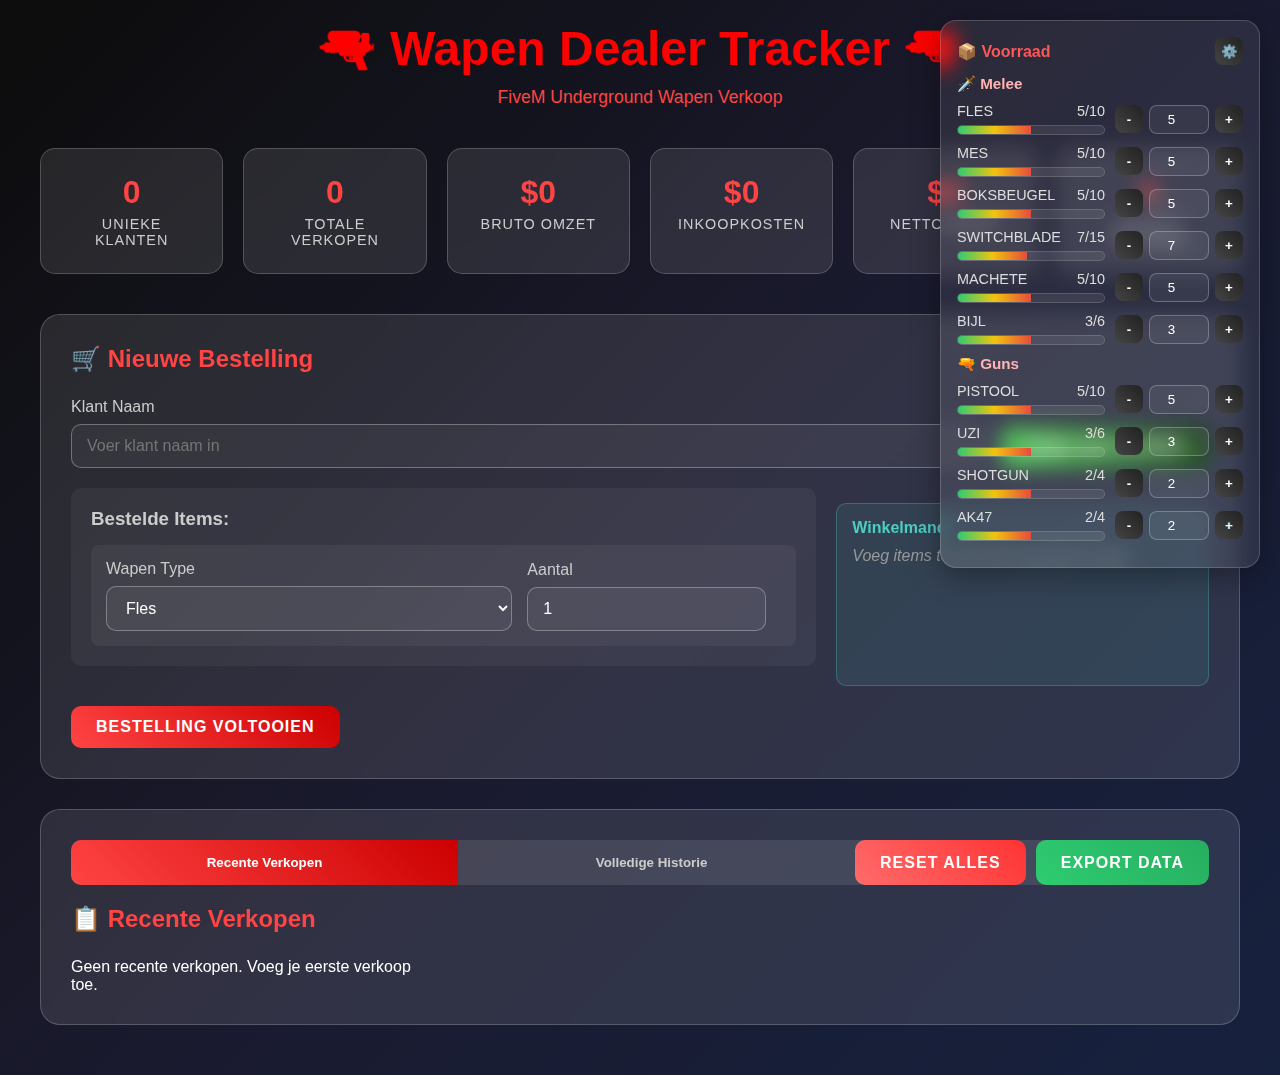
<file: Web_Essentials/fivem/weapendeal.html>
<!DOCTYPE html>
<html lang="nl">

<head>
    <meta charset="UTF-8">
    <meta name="viewport" content="width=device-width, initial-scale=1.0">
    <title>FiveM Wapen Dealer Tracker</title>
    <style>
* {
    margin: 0;
    padding: 0;
    box-sizing: border-box;
}

body {
    font-family: 'Arial', sans-serif;
    background: linear-gradient(135deg, #0c0c0c, #1a1a2e, #16213e);
    min-height: 100vh;
    color: #ffffff;
    padding: 20px;
}

.container {
    max-width: 1200px;
    margin: 0 auto;
}

.header {
    text-align: center;
    margin-bottom: 40px;
}

.header h1 {
    font-size: 3rem;
    margin-bottom: 10px;
    background: linear-gradient(45deg, #ff0000, #ff0000, #fa3f3f);
    background-size: 400% 400%;
    -webkit-background-clip: text;
    -webkit-text-fill-color: transparent;
    background-clip: text;
    animation: fireWave 3s ease-in-out infinite;
}

@keyframes fireWave {
    0% { background-position: 0% 50%; }
    50% { background-position: 100% 50%; }
    100% { background-position: 0% 50%; }
}

.header p {
    color: #ff4444;
    font-size: 1.1rem;
}

.stats-grid {
    display: grid;
    grid-template-columns: repeat(6, minmax(0, 1fr));
    gap: 20px;
    margin-bottom: 40px;
}

@media (max-width: 1200px) {
    .stats-grid { grid-template-columns: repeat(3, minmax(0, 1fr)); }
}
@media (max-width: 768px) {
    .stats-grid { grid-template-columns: repeat(2, 1fr); }
}
@media (max-width: 480px) {
    .stats-grid { grid-template-columns: 1fr; }
}

.stat-card {
    background: rgba(255, 255, 255, 0.1);
    border-radius: 15px;
    padding: 25px;
    text-align: center;
    backdrop-filter: blur(10px);
    border: 1px solid rgba(255, 255, 255, 0.2);
    transition: transform 0.3s ease;
}
.stat-card:hover { transform: translateY(-5px); }

.stat-number {
    font-size: 2rem;
    font-weight: bold;
    color: #ff4444;
    margin-bottom: 5px;
}
.stat-label {
    color: #ccc;
    font-size: 0.9rem;
    text-transform: uppercase;
    letter-spacing: 1px;
}

.checkout-grid {
    display: grid;
    grid-template-columns: 2fr 1fr;
    gap: 20px;
}
@media (max-width: 900px) {
    .checkout-grid { grid-template-columns: 1fr; }
}

.order-summary {
    position: sticky;
    top: 12px;
    background: rgba(78, 205, 196, 0.1);
    border: 1px solid rgba(78, 205, 196, 0.3);
    border-radius: 10px;
    padding: 15px;
    margin-top: 15px;
}

.main-card {
    background: rgba(255, 255, 255, 0.1);
    border-radius: 20px;
    padding: 30px;
    margin-bottom: 30px;
    backdrop-filter: blur(10px);
    border: 1px solid rgba(255, 255, 255, 0.2);
}

.card-title {
    font-size: 1.5rem;
    margin-bottom: 25px;
    color: #ff4444;
}

.form-row {
    display: grid;
    grid-template-columns: 1fr;
    gap: 15px;
    margin-bottom: 20px;
}
.client-row {
    display: grid;
    grid-template-columns: 2fr auto;
    gap: 15px;
    align-items: end;
}

.items-container {
    background: rgba(255, 255, 255, 0.05);
    border-radius: 10px;
    padding: 20px;
    margin-bottom: 20px;
}

.item-row {
    display: grid;
    grid-template-columns: 2fr 1fr auto;
    gap: 15px;
    align-items: end;
    margin-bottom: 15px;
    padding: 15px;
    background: rgba(255, 255, 255, 0.05);
    border-radius: 8px;
}
.item-row:last-child { margin-bottom: 0; }

.btn-remove {
    background: linear-gradient(45deg, #ff6b6b, #ff3333);
    color: white;
    padding: 8px 12px;
    font-size: 14px;
    border: none;
    border-radius: 8px;
    cursor: pointer;
}
.btn-add-item {
    background: linear-gradient(45deg, #4ecd59, #042c00);
    color: white;
    padding: 15px 20px;
    margin-bottom: 0;
    align-self: end;
}

.summary-item {
    display: flex;
    justify-content: space-between;
    margin-bottom: 8px;
}
.summary-total {
    font-weight: bold;
    font-size: 1.2rem;
    color: #4ecdc4;
    border-top: 1px solid rgba(255, 255, 255, 0.2);
    padding-top: 8px;
    margin-top: 8px;
}

.form-group {
    display: flex;
    flex-direction: column;
}
.form-group label {
    color: #ccc;
    margin-bottom: 8px;
    font-weight: 500;
}
.form-group input,
.form-group select {
    padding: 12px 15px;
    border: 1px solid rgba(255, 255, 255, 0.3);
    border-radius: 10px;
    background: rgba(255, 255, 255, 0.05);
    color: #fff;
    font-size: 16px;
    transition: all 0.3s ease;
}
.form-group input:focus,
.form-group select:focus {
    outline: none;
    border-color: #ff4444;
    background: rgba(255, 255, 255, 0.1);
}
.form-group option {
    background: #1a1a2e;
    color: #fff;
}

.btn {
    padding: 12px 25px;
    border: none;
    border-radius: 10px;
    font-size: 16px;
    font-weight: 600;
    cursor: pointer;
    transition: all 0.3s ease;
    text-transform: uppercase;
    letter-spacing: 1px;
}
.btn-primary {
    background: linear-gradient(45deg, #ff4444, #cc0000);
    color: white;
}
.btn-primary:hover {
    transform: translateY(-2px);
    box-shadow: 0 5px 15px rgba(255, 68, 68, 0.4);
}
.btn-danger {
    background: linear-gradient(45deg, #666, #333);
    color: white;
    padding: 8px 16px;
    font-size: 14px;
}
.btn-clear {
    background: linear-gradient(45deg, #ff6b6b, #ff3333);
    color: white;
    margin-left: 10px;
}

/* ================= SALES LIST (VERTICAAL) + CYAN OUTLINE ================= */
.sales-list {
    display: grid;
    grid-template-columns: repeat(auto-fill, minmax(340px, 1fr));
    gap: 20px;
    align-items: stretch;
}
.sale-card {
    position: relative;
    display: flex;
    flex-direction: column;
    background: rgba(255, 255, 255, 0.06);
    border: 2px solid #8a0000;
    border-radius: 16px;
    padding: 16px;
    box-shadow: 0 10px 24px rgba(0, 0, 0, 0.25);
    transition: transform .2s ease, box-shadow .2s ease, border-color .2s ease;
}
.sale-card::before {
    content: "";
    position: absolute;
    left: -2px;
    top: 12px;
    bottom: 12px;
    width: 5px;
    border-radius: 999px;

}
.sale-card:hover {
    transform: translateY(-2px);
    border-color: #880000;
    box-shadow: 0 14px 28px rgba(177, 0, 0, 0.25);
}
.sale-header {
    display: flex;
    justify-content: space-between;
    align-items: center;
    margin-bottom: 12px;
}
.client-name {
    display: flex;
    align-items: center;
    gap: 8px;
}
.sale-details {
    display: grid;
    grid-template-columns: 1fr 1fr;
    gap: 10px;
    margin-bottom: 12px;
}
@media (max-width: 560px) {
    .sale-details { grid-template-columns: 1fr; }
}
.detail-item {
    background: rgba(255, 255, 255, 0.03);
    border: 1px solid rgba(255, 255, 255, 0.12);
    border-radius: 12px;
    padding: 12px;
    text-align: center;
}

/* ================= TABS ================= */
.tab-container {
    display: flex;
    margin-bottom: 20px;
    border-radius: 10px;
    overflow: hidden;
    background: rgba(255, 255, 255, 0.1);
}
.tab-btn {
    flex: 1;
    padding: 15px 20px;
    background: transparent;
    border: none;
    color: #ccc;
    cursor: pointer;
    transition: all 0.3s ease;
    font-weight: 600;
}
.tab-btn.active {
    background: linear-gradient(45deg, #ff4444, #cc0000);
    color: white;
}
.tab-content { display: none; }
.tab-content.active { display: block; }

/* ================= INVENTORY PANEL ================= */
.inventory-panel {
    position: fixed;
    top: 20px;
    right: 20px;
    width: 320px;
    z-index: 50;
    background: rgba(255, 255, 255, 0.08);
    border: 1px solid rgba(255, 255, 255, 0.18);
    backdrop-filter: blur(10px);
    border-radius: 16px;
    padding: 16px;
    box-shadow: 0 8px 30px rgba(0, 0, 0, 0.35);
}
.inventory-header {
    display: flex;
    justify-content: space-between;
    align-items: center;
    margin-bottom: 10px;
}
.inventory-title {
    font-weight: 700;
    color: #ff5656;
}
.inv-item {
    display: grid;
    grid-template-columns: 1fr auto;
    gap: 10px;
    align-items: center;
    margin: 10px 0;
}
.inv-name {
    font-size: .9rem;
    color: #ddd;
    margin-bottom: 6px;
    display: flex;
    justify-content: space-between;
}
.inv-bar {
    position: relative;
    height: 10px;
    border-radius: 999px;
    overflow: hidden;
    background: rgba(255, 255, 255, 0.08);
    border: 1px solid rgba(255, 255, 255, 0.15);
}
.inv-fill {
    height: 100%;
    width: 0%;
    background: linear-gradient(90deg, #2ecc71, #f1c40f, #e74c3c);
    transition: width .25s ease;
}
.inv-actions {
    display: flex;
    gap: 6px;
    align-items: center;
}
.inv-btn {
    background: linear-gradient(45deg, #444, #222);
    color: #fff;
    border: none;
    border-radius: 8px;
    width: 28px;
    height: 28px;
    cursor: pointer;
    font-weight: 700;
}
.inv-input {
    width: 60px;
    padding: 6px 8px;
    border-radius: 8px;
    border: 1px solid rgba(255, 255, 255, 0.25);
    background: rgba(255, 255, 255, 0.06);
    color: #fff;
    text-align: center;
}
.inv-low .inv-name { color: #ffb84d; }
.inv-crit .inv-name {
    color: #ff6666;
    font-weight: 700;
}
.inv-section-title {
    margin-top: 6px;
    margin-bottom: 4px;
    font-weight: 700;
    color: #ffb3b3;
    font-size: .95rem;
    display: flex;
    align-items: center;
    gap: 6px;
}
.inv-config {
    display: grid;
    grid-template-columns: repeat(2, 1fr);
    gap: 6px;
    margin-top: 6px;
}
.inv-config input {
    width: 100%;
    padding: 6px 8px;
    border-radius: 8px;
    border: 1px solid rgba(255, 255, 255, 0.25);
    background: rgba(255, 255, 255, 0.06);
    color: #fff;
}
@media (max-width: 820px) {
    .inventory-panel {
        position: static;
        width: 100%;
        margin-bottom: 16px;
    }
}
</style>

</head>

<body>
    <div class="container">
        <div class="header">
            <h1>🔫 Wapen Dealer Tracker 🔫</h1>
            <p>FiveM Underground Wapen Verkoop</p>
        </div>

        <div class="stats-grid">
            <div class="stat-card">
                <div class="stat-number" id="totalClients">0</div>
                <div class="stat-label">Unieke Klanten</div>
            </div>
            <div class="stat-card">
                <div class="stat-number" id="totalSales">0</div>
                <div class="stat-label">Totale Verkopen</div>
            </div>
            <div class="stat-card">
                <div class="stat-number" id="totalRevenue">$0</div>
                <div class="stat-label">Bruto Omzet</div>
            </div>
            <div class="stat-card">
                <div class="stat-number" id="totalCosts">$0</div>
                <div class="stat-label">Inkoopkosten</div>
            </div>
            <div class="stat-card">
                <div class="stat-number" id="totalProfit">$0</div>
                <div class="stat-label">Netto Winst</div>
            </div>
            <div class="stat-card">
                <div class="stat-number" id="loyaltyCustomers">0</div>
                <div class="stat-label">Loyalty Klanten</div>
            </div>
        </div>

        <div class="main-card">
            <h2 class="card-title">🛒 Nieuwe Bestelling</h2>

            <div class="form-row">
                <div class="client-row">
                    <div class="form-group">
                        <label>Klant Naam</label>
                        <input type="text" id="clientName" placeholder="Voer klant naam in">
                    </div>
                    <button class="btn btn-add-item" onclick="addItemRow()">Item Toevoegen</button>
                </div>
            </div>

            <div class="checkout-grid">
                <!-- links: items -->
                <div class="items-container">
                    <h3 style="color: #ccc; margin-bottom: 15px;">Bestelde Items:</h3>
                    <div id="itemsContainer">
                        <div class="item-row">
                            <div class="form-group">
                                <label>Wapen Type</label>
                                <select class="weapon-select">
                                    <option value="fles">Fles</option>
                                    <option value="mes">Mes</option>
                                    <option value="boksbeugel">Boksbeugel</option>
                                    <option value="switchblade">Switchblade</option>
                                    <option value="machete">Machete</option>
                                    <option value="bijl">Bijl</option>
                                    <option value="pistool">Pistool</option>
                                    <option value="uzi">Uzi</option>
                                    <option value="shotgun">Shotgun</option>
                                    <option value="ak47">AK-47</option>
                                </select>
                            </div>
                            <div class="form-group">
                                <label>Aantal</label>
                                <input type="number" class="quantity-input" value="1" min="1">
                            </div>
                            <button class="btn-remove" onclick="removeItemRow(this)" style="display: none;">×</button>
                        </div>
                    </div>
                </div>

                <!-- rechts: winkelmand -->
                <div id="orderSummary" class="order-summary">
                    <h4 style="color: #4ecdc4; margin-bottom: 10px;">Winkelmand</h4>
                    <div id="summaryItems">
                        <div style="color:#999;font-style:italic;">Voeg items toe om een preview te zien.</div>
                    </div>
                </div>
            </div>

            <button class="btn btn-primary" id="addBtn" style="margin-top: 20px;">Bestelling Voltooien</button>
        </div>




        <div class="main-card">
            <div class="tab-container">
                <button class="tab-btn active" onclick="switchTab(event,'recent')">Recente Verkopen</button>
                <button class="tab-btn" onclick="switchTab(event,'history')">Volledige Historie</button>

                <button class="btn btn-clear" onclick="clearAllData()">Reset Alles</button>
                <button class="btn btn-primary" onclick="exportData()"
                    style="background: linear-gradient(45deg, #2ecc71, #27ae60); margin-left: 10px;">Export
                    Data</button>
            </div>

            <div id="recent-tab" class="tab-content active">
                <h2 class="card-title">📋 Recente Verkopen</h2>
                <div id="recentSalesList" class="sales-list">
                    <div class="empty-state">
                        Geen recente verkopen. Voeg je eerste verkoop toe.
                    </div>
                </div>
            </div>

            <div id="history-tab" class="tab-content">
                <h2 class="card-title">📚 Volledige Historie</h2>
                <div id="historySalesList" class="sales-list">
                    <div class="empty-state">
                        Geen verkoop historie.
                    </div>
                </div>
            </div>
        </div>
    </div>

    <div class="inventory-panel">
        <div class="inventory-header">
            <div class="inventory-title">📦 Voorraad</div>
            <div style="display:flex; gap:8px; align-items:center">
                <button id="invConfigBtn" class="inv-btn" title="Limieten aanpassen">⚙️</button>
                <button id="invSaveBtn" class="inv-btn" title="Opslaan" style="display:none;">💾</button>
            </div>
        </div>
        <div id="inventoryList"></div>
    </div>


    <script>
/* ==============================  CONFIG (BOVENAAN)  ==============================
   - Pas hier je prijzen/inkoopprijzen/voorraadlimieten aan.
   - Optioneel kun je live overrides opslaan via het Config-paneel (zie HTML-blok).
   ============================================================================== */

// Verkoopprijzen (melee heeft first/normal)
const weaponPrices = {
  // Melee
  'fles':        { first: 15000, normal: 45000 },
  'mes':         { first: 20000, normal: 50000 },
  'boksbeugel':  { first: 20000, normal: 50000 },
  'switchblade': { first: 25000, normal: 55000 },
  'machete':     { first: 30000, normal: 60000 },
  'bijl':        { first: 30000, normal: 60000 },
  // Guns
  'pistool': 845000,
  'uzi':     950000,
  'shotgun': 120000,
  'ak47':    1500000,
};

// Inkoopprijzen
const costPrices = {
  'fles': 9250,
  'mes': 11000,
  'boksbeugel': 11500,
  'switchblade': 12375,
  'machete': 10625,
  'bijl': 13400,
  'pistool': 650000,
  'uzi': 800000,
  'shotgun': 60000,
  'ak47': 1200000,
};

// Voorraadlimieten per item
const stockConfig = {
  // MELEE
  fles:        { capacity: 10, min: 2, cat: 'melee' },
  mes:         { capacity: 10, min: 2, cat: 'melee' },
  boksbeugel:  { capacity: 10, min: 2, cat: 'melee' },
  switchblade: { capacity: 15, min: 2, cat: 'melee' },
  machete:     { capacity: 10, min: 2, cat: 'melee' },
  bijl:        { capacity: 6,  min: 2, cat: 'melee' },
  // GUNS
  pistool: { capacity: 10, min: 2, cat: 'guns' },
  uzi:     { capacity: 6,  min: 1, cat: 'guns' },
  shotgun: { capacity: 4,  min: 1, cat: 'guns' },
  ak47:    { capacity: 4,  min: 1, cat: 'guns' },
};

/* ====== EINDE CONFIG ====== */


// ---------------------- APP STATE ----------------------
let sales = [];
let recentSales = [];
let currentTab = 'recent';

// Voorraad runtime state
let stock = {};
let configMode = false; // inventory UI: limieten aanpassen modus


// ---------------------- CONFIG OVERRIDES (optioneel via UI) ----------------------
function loadPriceOverrides() {
  const wp = JSON.parse(localStorage.getItem('fivem_weapon_price_overrides') || 'null');
  const cp = JSON.parse(localStorage.getItem('fivem_cost_price_overrides') || 'null');

  if (wp) {
    Object.keys(wp).forEach(k => {
      if (weaponPrices[k] !== undefined) weaponPrices[k] = wp[k];
    });
  }
  if (cp) {
    Object.keys(cp).forEach(k => {
      if (costPrices[k] !== undefined) costPrices[k] = cp[k];
    });
  }
}
function savePriceOverrides() {
  localStorage.setItem('fivem_weapon_price_overrides', JSON.stringify(weaponPrices));
  localStorage.setItem('fivem_cost_price_overrides', JSON.stringify(costPrices));
}
// Voorraad limiet-overrides (capacity/min) – bestond al
function loadStockConfigOverrides() {
  const saved = JSON.parse(localStorage.getItem('fivem_weapon_stock_config_overrides') || 'null');
  if (!saved) return;
  Object.keys(saved).forEach(k => {
    if (stockConfig[k]) {
      stockConfig[k].capacity = saved[k].capacity ?? stockConfig[k].capacity;
      stockConfig[k].min      = saved[k].min ?? stockConfig[k].min;
    }
  });
}
function saveStockConfigOverrides() {
  const out = {};
  Object.keys(stockConfig).forEach(k => {
    out[k] = { capacity: stockConfig[k].capacity, min: stockConfig[k].min };
  });
  localStorage.setItem('fivem_weapon_stock_config_overrides', JSON.stringify(out));
}


// ---------------------- INVENTORY ----------------------
function loadInventory() {
  loadStockConfigOverrides();

  const saved = JSON.parse(localStorage.getItem('fivem_weapon_stock') || 'null');
  if (saved) {
    stock = saved;
  } else {
    stock = Object.fromEntries(
      Object.entries(stockConfig).map(([k, c]) => [k, Math.max(c.min, Math.floor(c.capacity * 0.5))])
    );
    saveInventory();
  }
  clampStockToCapacity();
}
function clampStockToCapacity() {
  Object.keys(stock).forEach(k => {
    const cap = stockConfig[k]?.capacity ?? 0;
    if (stock[k] > cap) stock[k] = cap;
    if (stock[k] < 0)   stock[k] = 0;
  });
  saveInventory();
}
function saveInventory() {
  localStorage.setItem('fivem_weapon_stock', JSON.stringify(stock));
}
function pct(v, cap) { return Math.max(0, Math.min(100, Math.round((v / cap) * 100))); }
function sectionKeys(cat) { return Object.keys(stockConfig).filter(k => stockConfig[k].cat === cat); }

function renderInventoryPanel() {
  const list = document.getElementById('inventoryList');
  if (!list) return;

  const renderSection = (title, keys) => {
    if (keys.length === 0) return '';
    let rows = keys.map(key => {
      const cfg = stockConfig[key];
      const cap = cfg.capacity;
      const min = cfg.min;
      const qty = stock[key] ?? 0;
      const percent = pct(qty, cap);
      const cls = qty <= Math.max(1, Math.floor(min/2)) ? 'inv-item inv-crit'
               : qty < min ? 'inv-item inv-low'
               : 'inv-item';

      const configFields = configMode ? `
        <div class="inv-config">
          <div>
            <label class="inv-cap-label">Capacity</label>
            <input type="number" min="0" value="${cap}" data-k="${key}" data-field="capacity">
          </div>
          <div>
            <label class="inv-min-label">Min</label>
            <input type="number" min="0" value="${min}" data-k="${key}" data-field="min">
          </div>
        </div>` : '';

      return `
        <div class="${cls}">
          <div class="inv-left">
            <div class="inv-name">
              <span>${key.toUpperCase()}</span>
              <span>${qty}/${cap}</span>
            </div>
            <div class="inv-bar"><div class="inv-fill" style="width:${percent}%"></div></div>
            ${configFields}
          </div>
          <div class="inv-actions">
            <button class="inv-btn" data-action="minus" data-key="${key}">-</button>
            <input class="inv-input" type="number" min="0" max="${cap}" value="${qty}" data-key="${key}">
            <button class="inv-btn" data-action="plus" data-key="${key}">+</button>
          </div>
        </div>`;
    }).join('');
    return `
      <div class="inv-section">
        <div class="inv-section-title">${title}</div>
        ${rows}
      </div>`;
  };

  const melee = sectionKeys('melee');
  const guns  = sectionKeys('guns');

  list.innerHTML = renderSection('🗡️ Melee', melee) + renderSection('🔫 Guns', guns);

  // acties
  list.querySelectorAll('.inv-btn').forEach(btn => {
    btn.onclick = () => {
      const key = btn.getAttribute('data-key');
      const act = btn.getAttribute('data-action');
      const delta = act === 'plus' ? 1 : -1;
      changeStock(key, delta);
    };
  });
  list.querySelectorAll('.inv-input').forEach(inp => {
    inp.onchange = () => {
      const key = inp.getAttribute('data-key');
      const cap = stockConfig[key].capacity;
      const val = Math.max(0, Math.min(cap, parseInt(inp.value || '0', 10)));
      stock[key] = val;
      saveInventory();
      renderInventoryPanel();
    };
  });

  if (configMode) {
    document.querySelectorAll('.inv-config input').forEach(el => {
      el.onchange = () => {
        const key = el.getAttribute('data-k');
        const field = el.getAttribute('data-field'); // 'capacity' | 'min'
        let val = parseInt(el.value || '0', 10);
        if (val < 0) val = 0;

        if (field === 'capacity') {
          stockConfig[key].capacity = val;
          if (stockConfig[key].min > val) stockConfig[key].min = val;
          if ((stock[key] ?? 0) > val) stock[key] = val;
        } else {
          if (val > stockConfig[key].capacity) val = stockConfig[key].capacity;
          stockConfig[key].min = val;
        }
      };
    });
  }

  const saveBtn = document.getElementById('invSaveBtn');
  if (saveBtn) saveBtn.style.display = configMode ? 'inline-block' : 'none';

  refreshWeaponSelectStates();
}
function changeStock(key, delta) {
  const cap = stockConfig[key].capacity;
  stock[key] = Math.max(0, Math.min(cap, (stock[key] ?? 0) + delta));
  saveInventory();
  renderInventoryPanel();
}
(function wireInventoryHeader() {
  const cfgBtn  = document.getElementById('invConfigBtn');
  const saveBtn = document.getElementById('invSaveBtn');
  if (cfgBtn)  cfgBtn.onclick  = () => { configMode = !configMode; renderInventoryPanel(); };
  if (saveBtn) saveBtn.onclick = () => {
    clampStockToCapacity();
    saveStockConfigOverrides();
    configMode = false;
    renderInventoryPanel();
    alert('✅ Voorraad-limieten opgeslagen.');
  };
})();


// ---------------------- HELPERS ----------------------
function groupItems(items) {
  const map = {};
  items.forEach(({ weaponType, quantity }) => {
    map[weaponType] = (map[weaponType] || 0) + (quantity || 0);
  });
  return Object.entries(map).map(([weaponType, quantity]) => ({ weaponType, quantity }));
}
function ensureEnoughStock(items) {
  const missing = [];
  items.forEach(it => {
    const have = stock[it.weaponType] ?? 0;
    if (have < it.quantity) {
      missing.push(`${it.weaponType.toUpperCase()} (nodig: ${it.quantity}, op voorraad: ${have})`);
    }
  });
  return missing;
}
function consumeStock(items) {
  items.forEach(it => {
    stock[it.weaponType] = Math.max(0, (stock[it.weaponType] ?? 0) - it.quantity);
  });
  saveInventory();
}
function lowStockAlerts(afterItems) {
  const lows = [];
  afterItems.forEach(it => {
    const cfg = stockConfig[it.weaponType];
    if (!cfg) return;
    const qty = stock[it.weaponType] ?? 0;
    if (qty < cfg.min) {
      lows.push(`${it.weaponType.toUpperCase()} is laag (${qty}/${cfg.capacity}) — bijvullen!`);
    }
  });
  if (lows.length) alert('⚠️ Lage voorraad:\n\n' + lows.join('\n'));
}
function refreshWeaponSelectStates() {
  const selects = document.querySelectorAll('.weapon-select');
  selects.forEach(sel => {
    [...sel.options].forEach(opt => {
      const key = opt.value;
      if (stockConfig[key]) {
        opt.disabled = (stock[key] || 0) <= 0;
      }
    });
  });
}


// ---------------------- DATA I/O ----------------------
function loadData() {
  const savedSales       = JSON.parse(localStorage.getItem('fivem_weapon_sales') || '[]');
  const savedRecentSales = JSON.parse(localStorage.getItem('fivem_recent_sales') || '[]');
  sales = savedSales;
  recentSales = savedRecentSales;
}
function saveData() {
  localStorage.setItem('fivem_weapon_sales', JSON.stringify(sales));
  localStorage.setItem('fivem_recent_sales', JSON.stringify(recentSales));
}
function formatMoney(amount) { return '$' + amount.toLocaleString(); }
function getClientPurchaseCount(clientName) {
  return sales.filter(sale => sale.clientName.toLowerCase() === clientName.toLowerCase()).length;
}


// ---------------------- PRICING ----------------------
function calculatePrice(weaponType, clientName, quantity) {
  let basePrice;
  let purchaseCount = getClientPurchaseCount(clientName);

  if (typeof weaponPrices[weaponType] === 'object') {
    basePrice = purchaseCount === 0 ? weaponPrices[weaponType].first : weaponPrices[weaponType].normal;
  } else {
    basePrice = weaponPrices[weaponType];
  }

  let totalPrice = basePrice * quantity;
  let discount = 0;
  if (purchaseCount >= 9) {
    discount = 0.20;
    totalPrice = Math.floor(totalPrice * (1 - discount));
  }
  return { basePrice, totalPrice, discount, purchaseCount };
}

function calculateOrderTotal(clientName, items) {
  let orderTotal = 0, orderCosts = 0;
  let orderItems = [];
  let purchaseCount = getClientPurchaseCount(clientName);
  const discount = purchaseCount >= 9 ? 0.20 : 0;

  items.forEach(item => {
    let basePrice;
    if (typeof weaponPrices[item.weaponType] === 'object') {
      basePrice = purchaseCount === 0 ? weaponPrices[item.weaponType].first : weaponPrices[item.weaponType].normal;
    } else {
      basePrice = weaponPrices[item.weaponType];
    }
    let itemTotal = basePrice * item.quantity;
    if (discount > 0) itemTotal = Math.floor(itemTotal * (1 - discount));
    const itemCosts = (costPrices[item.weaponType] || 0) * item.quantity;

    orderTotal += itemTotal;
    orderCosts += itemCosts;
    orderItems.push({ ...item, basePrice, itemTotal, itemCosts });
  });

  return {
    items: orderItems,
    total: orderTotal,
    costs: orderCosts,
    profit: orderTotal - orderCosts,
    discount: discount,
    purchaseCount: purchaseCount
  };
}


// ---------------------- UI: BESTELLEN ----------------------
function addItemRow() {
  const container = document.getElementById('itemsContainer');
  const newRow = document.createElement('div');
  newRow.className = 'item-row';
  newRow.innerHTML = `
    <div class="form-group">
      <label>Wapen Type</label>
      <select class="weapon-select">
        <option value="fles">Fles</option>
        <option value="mes">Mes</option>
        <option value="boksbeugel">Boksbeugel</option>
        <option value="switchblade">Switchblade</option>
        <option value="machete">Machete</option>
        <option value="bijl">Bijl</option>
        <option value="pistool">Pistool</option>
        <option value="uzi">Uzi</option>
        <option value="shotgun">Shotgun</option>
        <option value="ak47">AK-47</option>
      </select>
    </div>
    <div class="form-group">
      <label>Aantal</label>
      <input type="number" class="quantity-input" value="1" min="1">
    </div>
    <button class="btn-remove" onclick="removeItemRow(this)">×</button>
  `;
  container.appendChild(newRow);

  newRow.querySelector('.weapon-select').addEventListener('change', updateOrderPreview);
  newRow.querySelector('.quantity-input').addEventListener('input', updateOrderPreview);

  updateRemoveButtons();
  refreshWeaponSelectStates();
  updateOrderPreview();
}
function removeItemRow(button) {
  const row = button.closest('.item-row');
  row.remove();
  updateRemoveButtons();
  updateOrderPreview();
}
function updateRemoveButtons() {
  const itemRows = document.querySelectorAll('.item-row');
  itemRows.forEach(row => {
    const removeBtn = row.querySelector('.btn-remove');
    removeBtn.style.display = (itemRows.length === 1) ? 'none' : 'block';
  });
}
function getCurrentOrderItems() {
  const itemRows = document.querySelectorAll('.item-row');
  const items = [];
  itemRows.forEach(row => {
    const weaponType = row.querySelector('.weapon-select').value;
    const quantity = parseInt(row.querySelector('.quantity-input').value) || 1;
    items.push({ weaponType, quantity });
  });
  return items;
}
function updateOrderPreview() {
  const clientName = document.getElementById('clientName').value.trim();
  const rawItems = getCurrentOrderItems();
  const summaryItems = document.getElementById('summaryItems');

  if (rawItems.length === 0) {
    summaryItems.innerHTML = `<div style="color:#999;font-style:italic;">Voeg items toe om een preview te zien.</div>`;
    return;
  }

  const grouped = groupItems(rawItems);

  function calcPreviewNoCustomer(items) {
    let total = 0, costs = 0;
    const out = items.map(it => {
      const wp = weaponPrices[it.weaponType];
      const base = (typeof wp === 'object') ? wp.normal : wp; // normal ipv first
      const itemTotal = base * it.quantity;
      const itemCosts = (costPrices[it.weaponType] || 0) * it.quantity;
      total += itemTotal;
      costs += itemCosts;
      return { ...it, basePrice: base, itemTotal, itemCosts };
    });
    return { items: out, total, costs, profit: total - costs, discount: 0, purchaseCount: 0 };
  }

  const order = clientName ? calculateOrderTotal(clientName, grouped) : calcPreviewNoCustomer(grouped);

  let html = '';
  order.items.forEach(item => {
    html += `
      <div class="summary-item">
        <span>${item.quantity}x ${item.weaponType.toUpperCase()}</span>
        <span>${formatMoney(item.itemTotal)}</span>
      </div>`;
  });

  if (clientName && order.discount > 0) {
    html += `
      <div class="summary-item" style="color: #ffa500;">
        <span>Loyalty korting (${(order.discount * 100)}%)</span>
        <span>Toegepast</span>
      </div>`;
  } else if (!clientName) {
    html += `
      <div class="summary-item" style="color:#bbb;">
        <span>Korting</span>
        <span>— (vul klantnaam in)</span>
      </div>`;
  }

  html += `
    <div class="summary-item summary-total">
      <span>Omzet:</span>
      <span>${formatMoney(order.total)}</span>
    </div>
    <div class="summary-item" style="color: #ff6b6b;">
      <span>Inkoopkosten:</span>
      <span>-${formatMoney(order.costs)}</span>
    </div>
    <div class="summary-item summary-total" style="color: #2ecc71;">
      <span>Netto Winst:</span>
      <span>${formatMoney(order.profit)}</span>
    </div>`;

  summaryItems.innerHTML = html;
}
function updatePricePreview() { updateOrderPreview(); }

function addSale() {
  const clientName = document.getElementById('clientName').value.trim();
  if (!clientName) { alert('Voer een klant naam in'); return; }

  const rawItems = getCurrentOrderItems();
  if (rawItems.length === 0) { alert('Voeg minimaal één item toe aan de bestelling'); return; }
  const items = groupItems(rawItems);

  const missing = ensureEnoughStock(items);
  if (missing.length) {
    alert('❌ Niet genoeg voorraad voor:\n\n' + missing.join('\n') + '\n\nVul eerst bij.');
    return;
  }

  const order = calculateOrderTotal(clientName, items);
  const sale = {
    id: Date.now(),
    clientName,
    items: order.items,
    totalPrice: order.total,
    totalCosts: order.costs,
    totalProfit: order.profit,
    discount: order.discount,
    purchaseCount: order.purchaseCount + 1,
    timestamp: new Date().toLocaleString('nl-NL'),
    isMultiItem: order.items.length > 1
  };

  consumeStock(items);

  sales.unshift(sale);
  recentSales.unshift(sale);
  saveData();
  updateDisplay();
  renderInventoryPanel();
  lowStockAlerts(items);

  document.getElementById('clientName').value = '';
  const container = document.getElementById('itemsContainer');
  container.innerHTML = `
    <div class="item-row">
      <div class="form-group">
        <label>Wapen Type</label>
        <select class="weapon-select">
          <option value="fles">Fles</option>
          <option value="mes">Mes</option>
          <option value="boksbeugel">Boksbeugel</option>
          <option value="switchblade">Switchblade</option>
          <option value="machete">Machete</option>
          <option value="bijl">Bijl</option>
          <option value="pistool">Pistool</option>
          <option value="uzi">Uzi</option>
          <option value="shotgun">Shotgun</option>
          <option value="ak47">AK-47</option>
        </select>
      </div>
      <div class="form-group">
        <label>Aantal</label>
        <input type="number" class="quantity-input" value="1" min="1">
      </div>
      <button class="btn-remove" onclick="removeItemRow(this)" style="display: none;">×</button>
    </div>`;
  attachEventListeners();
  updateRemoveButtons();
  document.getElementById('clientName').focus();
  refreshWeaponSelectStates();
}

function removeSale(id) {
  if (confirm('Weet je zeker dat je deze verkoop wilt verwijderen?')) {
    sales = sales.filter(sale => sale.id !== id);
    saveData();
    updateDisplay();
  }
}
function removeFromRecent(id) {
  if (confirm('Weet je zeker dat je deze verkoop uit recente verkopen wilt verwijderen? (Blijft wel in volledige historie)')) {
    recentSales = recentSales.filter(sale => sale.id !== id);
    saveData();
    updateDisplay();
  }
}
function clearAllData() {
  if (confirm('Weet je zeker dat je ALLE gegevens wilt wissen? Dit kan niet ongedaan gemaakt worden!')) {
    sales = [];
    recentSales = [];
    saveData();
    updateDisplay();
  }
}

function exportData() {
  const exportData = {
    exportDate: new Date().toLocaleString('nl-NL'),
    totalSales: sales.length,
    totalRevenue: sales.reduce((sum, sale) => sum + sale.totalPrice, 0),
    uniqueClients: [...new Set(sales.map(s => s.clientName.toLowerCase()))].length,
    allSales: sales,
    recentSales: recentSales
  };

  let txtContent = `=== FIVEM WAPEN DEALER EXPORT ===\n`;
  txtContent += `Export Datum: ${exportData.exportDate}\n`;
  txtContent += `Totaal Verkopen: ${exportData.totalSales}\n`;
  txtContent += `Totale Omzet: ${exportData.totalRevenue.toLocaleString()}\n`;
  txtContent += `Unieke Klanten: ${exportData.uniqueClients}\n\n`;

  const clientGroups = {};
  sales.forEach(sale => {
    const clientKey = sale.clientName.toLowerCase();
    if (!clientGroups[clientKey]) {
      clientGroups[clientKey] = { name: sale.clientName, sales: [], totalSpent: 0, totalPurchases: 0 };
    }
    clientGroups[clientKey].sales.push(sale);
    clientGroups[clientKey].totalSpent += sale.totalPrice;
    clientGroups[clientKey].totalPurchases++;
  });

  txtContent += `=== KLANT OVERZICHT ===\n\n`;
  Object.values(clientGroups).forEach(client => {
    txtContent += `KLANT: ${client.name}\n`;
    txtContent += `- Totaal Aankopen: ${client.totalPurchases}\n`;
    txtContent += `- Totaal Uitgegeven: ${client.totalSpent.toLocaleString()}\n`;
    txtContent += `- Loyalty Status: ${client.totalPurchases >= 10 ? 'JA (20% korting)' : 'NEE'}\n`;
    txtContent += `\nBESTELLINGEN:\n`;
    client.sales.forEach((sale, index) => {
      txtContent += `  ${index + 1}. ${sale.timestamp}\n`;
      if (sale.items && sale.items.length > 0) {
        sale.items.forEach(item => {
          txtContent += `     - ${item.quantity}x ${item.weaponType.toUpperCase()} = ${item.itemTotal.toLocaleString()}\n`;
        });
      } else {
        txtContent += `     - ${sale.quantity || 1}x ${(sale.weaponType || 'Onbekend').toUpperCase()} = ${sale.totalPrice.toLocaleString()}\n`;
      }
      if (sale.discount > 0) txtContent += `     * ${(sale.discount * 100)}% korting toegepast\n`;
      txtContent += `     TOTAAL: ${sale.totalPrice.toLocaleString()}\n\n`;
    });
    txtContent += `${'='.repeat(50)}\n\n`;
  });

  txtContent += `=== VOLLEDIGE DATA (JSON BACKUP) ===\n\n`;
  txtContent += JSON.stringify(exportData, null, 2);

  const blob = new Blob([txtContent], { type: 'text/plain;charset=utf-8' });
  const url = URL.createObjectURL(blob);
  const a = document.createElement('a');
  a.href = url;
  a.download = `fivem-wapen-dealer-export-${new Date().toISOString().split('T')[0]}.txt`;
  document.body.appendChild(a);
  a.click();
  document.body.removeChild(a);
  URL.revokeObjectURL(url);

  alert('Data succesvol geëxporteerd! Check je downloads folder.');
}

function updateStats() {
  const uniqueClients = [...new Set(sales.map(s => s.clientName.toLowerCase()))].length;
  const totalSales    = sales.length;
  const totalRevenue  = sales.reduce((sum, sale) => sum + sale.totalPrice, 0);
  const totalCosts    = sales.reduce((sum, sale) => sum + (sale.totalCosts || 0), 0);
  const totalProfit   = totalRevenue - totalCosts;
  const loyaltyCustomers = [...new Set(sales.map(s => s.clientName.toLowerCase()))]
    .filter(client => getClientPurchaseCount(client) >= 9).length;

  document.getElementById('totalClients').textContent  = uniqueClients;
  document.getElementById('totalSales').textContent    = totalSales;
  document.getElementById('totalRevenue').textContent  = formatMoney(totalRevenue);
  document.getElementById('totalCosts').textContent    = formatMoney(totalCosts);
  document.getElementById('totalProfit').textContent   = formatMoney(totalProfit);
  document.getElementById('loyaltyCustomers').textContent = loyaltyCustomers;
}

function createSaleCard(sale, isRecent = false, showInRecentTab = false) {
  const discountBadge = sale.discount > 0 ? `<span class="discount-badge">${(sale.discount * 100)}% Korting</span>` : '';
  const loyaltyBadge  = sale.purchaseCount >= 10 ? `<span class="loyalty-badge">Loyalty Klant</span>` : '';
  const multiItemBadge = sale.isMultiItem ? `<span class="discount-badge" style="background: linear-gradient(45deg, #9b59b6, #8e44ad);">Multi-Item</span>` : '';

  let itemsHTML = '';
  if (sale.items && sale.items.length > 0) {
    itemsHTML = sale.items.map(item => `
      <div class="detail-item">
        <div class="detail-label">${item.weaponType.toUpperCase()}</div>
        <div class="detail-value weapon-type">${item.quantity}x - ${formatMoney(item.itemTotal)}</div>
      </div>`).join('');
  } else {
    itemsHTML = `
      <div class="detail-item">
        <div class="detail-label">Wapen</div>
        <div class="detail-value weapon-type">${sale.weaponType ? sale.weaponType.toUpperCase() : 'Onbekend'}</div>
      </div>
      <div class="detail-item">
        <div class="detail-label">Aantal</div>
        <div class="detail-value">${sale.quantity || 1}x</div>
      </div>
      <div class="detail-item">
        <div class="detail-label">Basis Prijs</div>
        <div class="detail-value price">${formatMoney(sale.basePrice || 0)}</div>
      </div>`;
  }

  itemsHTML += `
    <div class="detail-item">
      <div class="detail-label">Bruto Omzet</div>
      <div class="detail-value total">${formatMoney(sale.totalPrice)}</div>
    </div>`;

  if (sale.totalCosts && sale.totalCosts > 0) {
    itemsHTML += `
      <div class="detail-item">
        <div class="detail-label">Inkoopkosten</div>
        <div class="detail-value" style="color: #ff6b6b;">${formatMoney(sale.totalCosts)}</div>
      </div>
      <div class="detail-item">
        <div class="detail-label">Netto Winst</div>
        <div class="detail-value" style="color: #2ecc71;">${formatMoney(sale.totalProfit || (sale.totalPrice - sale.totalCosts))}</div>
      </div>`;
  }

  let buttonHTML = '';
  if (showInRecentTab) {
    buttonHTML = `
      <div style="display: flex; gap: 10px;">
        <button class="btn btn-danger" onclick="removeFromRecent(${sale.id})">Uit Recente Verwijderen</button>
        <button class="btn btn-danger" onclick="removeSale(${sale.id})" style="background: linear-gradient(45deg, #8B0000, #4B0000);">Volledig Verwijderen</button>
      </div>`;
  } else {
    buttonHTML = `<button class="btn btn-danger" onclick="removeSale(${sale.id})">Verwijder Verkoop</button>`;
  }

  return `
    <div class="sale-card ${isRecent ? 'recent' : ''}">
      <div class="sale-header">
        <div class="client-name">
          ${sale.clientName}
          ${discountBadge}
          ${loyaltyBadge}
          ${multiItemBadge}
        </div>
        <div class="timestamp">${sale.timestamp}</div>
      </div>
      <div class="sale-details">
        ${itemsHTML}
        <div class="detail-item">
          <div class="detail-label">Aankopen Totaal</div>
          <div class="detail-value purchases">${sale.purchaseCount}</div>
        </div>
      </div>
      ${buttonHTML}
    </div>`;
}

function switchTab(ev, tab) {
  currentTab = tab;
  document.querySelectorAll('.tab-btn').forEach(btn => btn.classList.remove('active'));
  ev.currentTarget.classList.add('active');
  document.querySelectorAll('.tab-content').forEach(c => c.classList.remove('active'));
  document.getElementById(tab + '-tab').classList.add('active');
  updateDisplay();
}

function updateDisplay() {
  const recentContainer  = document.getElementById('recentSalesList');
  const historyContainer = document.getElementById('historySalesList');

  if (recentSales.length === 0) {
    recentContainer.innerHTML = `<div class="empty-state">Geen recente verkopen. Voeg je eerste verkoop toe.</div>`;
  } else {
    recentContainer.innerHTML = recentSales.map((sale, index) => createSaleCard(sale, index < 3, true)).join('');
  }

  if (sales.length === 0) {
    historyContainer.innerHTML = `<div class="empty-state">Geen verkoop historie.</div>`;
  } else {
    historyContainer.innerHTML = sales.map(sale => createSaleCard(sale, false, false)).join('');
  }

  updateStats();
}

function attachEventListeners() {
  // live prijs/winst preview
  document.getElementById('clientName').addEventListener('input', updateOrderPreview);
  document.querySelectorAll('.weapon-select').forEach(select => {
    select.addEventListener('change', updateOrderPreview);
  });
  document.querySelectorAll('.quantity-input').forEach(input => {
    input.addEventListener('input', updateOrderPreview);
  });

  // ✅ Klik op “Bestelling Voltooien”
  const addBtn = document.getElementById('addBtn');
  if (addBtn) addBtn.addEventListener('click', addSale);

  // ✅ Enter-to-submit (in klantnaam of aantal)
  document.addEventListener('keydown', function (e) {
    if (e.key === 'Enter') {
      const focused = document.activeElement;
      if (focused && (focused.id === 'clientName' || focused.classList.contains('quantity-input'))) {
        e.preventDefault();
        addSale();
      }
    }
  });

  // (optioneel) Config-paneel opslaan-knop, alleen als je dat paneel gebruikt
  const cfgBtn = document.getElementById('configSaveAll');
  if (cfgBtn) cfgBtn.onclick = () => {
    document.querySelectorAll('[data-cfg="price"]').forEach(inp => {
      const key = inp.dataset.key;
      const type = inp.dataset.type; // first|normal|flat
      const val = parseInt(inp.value || '0', 10);
      if (!isNaN(val)) {
        if (type === 'flat') {
          weaponPrices[key] = val;
        } else {
          if (typeof weaponPrices[key] !== 'object') weaponPrices[key] = { first: val, normal: val };
          weaponPrices[key][type] = val;
        }
      }
    });
    document.querySelectorAll('[data-cfg="cost"]').forEach(inp => {
      const key = inp.dataset.key;
      const val = parseInt(inp.value || '0', 10);
      if (!isNaN(val)) costPrices[key] = val;
    });
    document.querySelectorAll('[data-cfg="stock"]').forEach(inp => {
      const key = inp.dataset.key;
      const field = inp.dataset.field; // capacity|min
      const val = parseInt(inp.value || '0', 10);
      if (!isNaN(val) && stockConfig[key]) {
        if (field === 'capacity') {
          stockConfig[key].capacity = val;
          if (stockConfig[key].min > val) stockConfig[key].min = val;
        } else {
          stockConfig[key].min = Math.min(val, stockConfig[key].capacity);
        }
      }
    });

    savePriceOverrides();
    saveStockConfigOverrides();
    clampStockToCapacity();
    renderInventoryPanel();
    updateOrderPreview();
    alert('✅ Config opgeslagen.');
  };
}

// ---------------------- INIT ----------------------
loadPriceOverrides();       // laad eventuele prijs-overrides
loadData();
loadInventory();
updateDisplay();
attachEventListeners();
updateRemoveButtons?.(); // als functie bestaat (in jouw code wel)
renderInventoryPanel();
refreshWeaponSelectStates();
</script>


</body>

</html>
</file>
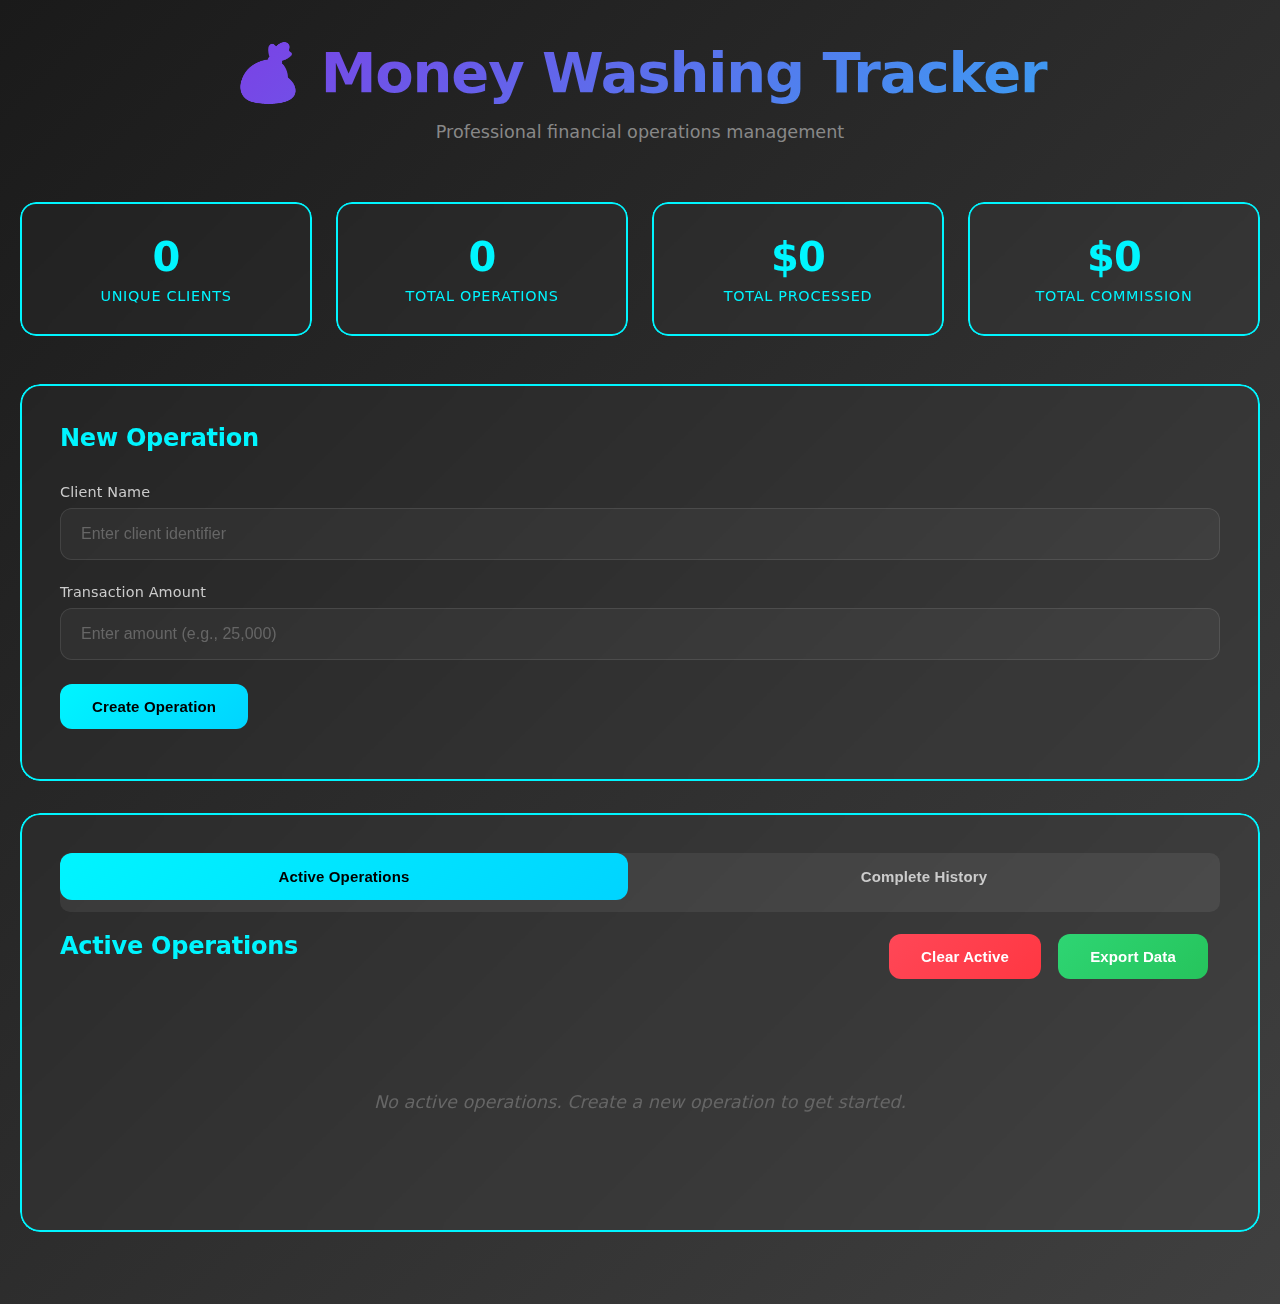
<file: Web_Essentials/fivem/witwas.html>
<!DOCTYPE html>
<html lang="en">

<head>
    <meta charset="UTF-8">
    <meta name="viewport" content="width=device-width, initial-scale=1.0">
    <title>FiveM Money Washing Tracker</title>



    <style>
        :root {
            /* === CONFIG: pas alleen deze twee aan === */
            --server-fee: 0.15;
            /* 20% server */
            --your-cut: 0.10;
            /* 5% jij */

        }

        * {
            margin: 0;
            padding: 0;
            box-sizing: border-box;
        }

        body {
            font-family: 'Inter', 'Segoe UI', system-ui, sans-serif;
            background: linear-gradient(135deg, #1a1a1a, #2d2d2d, #404040);            
            min-height: 100vh;
            color: #ffffff;
            overflow-x: hidden;
        }

        .container {
            max-width: 1400px;
            margin: 0 auto;
            padding: 40px 20px;
        }

        .header {
            text-align: center;
            margin-bottom: 60px;
            position: relative;
        }

        .header h1 {
            font-size: 3.5rem;
            font-weight: 700;
            margin-bottom: 16px;
            background: linear-gradient(135deg, #8a2be2, #00f5ff, #8a2be2);
            background-size: 300% 300%;
            -webkit-background-clip: text;
            -webkit-text-fill-color: transparent;
            background-clip: text;
            animation: gradientFlow 4s ease-in-out infinite;
            letter-spacing: -0.02em;
        }

        @keyframes gradientFlow {

            0%,
            100% {
                background-position: 0% 50%;
            }

            50% {
                background-position: 100% 50%;
            }
        }

        .header p {
            color: #888888;
            font-size: 1.1rem;
            font-weight: 400;
        }

        .stats {
            display: grid;
            grid-template-columns: repeat(auto-fit, minmax(280px, 1fr));
            gap: 24px;
            margin-bottom: 48px;
        }

        .stat-card {
            background: rgba(255, 255, 255, 0.02);
            border-radius: 16px;
            padding: 32px 24px;
            text-align: center;
            backdrop-filter: blur(12px);
            transition: all 0.4s cubic-bezier(0.4, 0, 0.2, 1);
            position: relative;
            overflow: hidden;
        }

        /* Zet decoratieve borders/overlays niet-klikbaar */
        .card::before,
        .player-card::before,
        .money-item::before,
        .stat-card::before {
            pointer-events: none;
            z-index: 0;
        }

        /* Zorg dat content erboven ligt (optioneel, extra veilig) */
        .card,
        .player-card,
        .money-item,
        .stat-card {
            position: relative;
            z-index: 1;
        }

        .stat-card::before {
            content: '';
            position: absolute;
            inset: 0;
            padding: 2px;
            background: #00f5ff;
            border-radius: 16px;
            mask: linear-gradient(#fff 0 0) content-box, linear-gradient(#fff 0 0);
            mask-composite: xor;
            -webkit-mask: linear-gradient(#fff 0 0) content-box, linear-gradient(#fff 0 0);
            -webkit-mask-composite: xor;
            transition: all 0.4s ease;
        }

        .stat-card:hover::before {
            background: #00d4ff;
        }

        .stat-card:hover {
            transform: translateY(-4px);
            box-shadow: 0 20px 40px rgba(0, 0, 0, 0.3);
        }

        .stat-value {
            font-size: 2.5rem;
            font-weight: 700;
            color: #00f5ff;
            margin-bottom: 8px;
            letter-spacing: -0.02em;
        }

        .stat-label {
            color: #00f5ff;
            font-size: 0.9rem;
            font-weight: 500;
            text-transform: uppercase;
            letter-spacing: 0.05em;
        }

        .card {
            background: rgba(255, 255, 255, 0.02);
            border-radius: 20px;
            padding: 40px;
            margin-bottom: 32px;
            backdrop-filter: blur(12px);
            transition: all 0.4s cubic-bezier(0.4, 0, 0.2, 1);
            position: relative;
            overflow: hidden;
        }

        .card::before {
            content: '';
            position: absolute;
            inset: 0;
            padding: 2px;
            background: #00f5ff;
            border-radius: 20px;
            mask: linear-gradient(#fff 0 0) content-box, linear-gradient(#fff 0 0);
            mask-composite: xor;
            -webkit-mask: linear-gradient(#fff 0 0) content-box, linear-gradient(#fff 0 0);
            -webkit-mask-composite: xor;
            transition: all 0.4s ease;
        }

        .card:hover::before {
            background: #00d4ff;
        }

        .card:hover {
            transform: translateY(-2px);
        }

        .card h2 {
            font-size: 1.5rem;
            font-weight: 600;
            color: #00f5ff;
            margin-bottom: 32px;
            letter-spacing: -0.01em;
        }

        .form-group {
            margin-bottom: 24px;
        }

        label {
            display: block;
            margin-bottom: 8px;
            font-weight: 500;
            color: #cccccc;
            font-size: 0.9rem;
            letter-spacing: 0.01em;
        }

        input {
            width: 100%;
            padding: 16px 20px;
            border: 1px solid rgba(255, 255, 255, 0.1);
            border-radius: 12px;
            background: rgba(255, 255, 255, 0.02);
            color: #ffffff;
            font-size: 16px;
            font-weight: 400;
            transition: all 0.3s cubic-bezier(0.4, 0, 0.2, 1);
            backdrop-filter: blur(8px);
        }

        input::placeholder {
            color: #666666;
        }

        input:focus {
            outline: none;
            border-color: rgba(255, 255, 255, 0.2);
            background: rgba(255, 255, 255, 0.04);
            transform: translateY(-1px);
            box-shadow: 0 8px 25px rgba(0, 0, 0, 0.15);
        }

        button {
            background: linear-gradient(135deg, #00f5ff 0%, #00d4ff 100%);
            color: #000000;
            border: none;
            padding: 14px 32px;
            border-radius: 12px;
            cursor: pointer;
            font-size: 15px;
            font-weight: 600;
            transition: all 0.3s cubic-bezier(0.4, 0, 0.2, 1);
            margin-right: 12px;
            margin-bottom: 12px;
            letter-spacing: 0.01em;
        }

        button:hover {
            transform: translateY(-2px);
            box-shadow: 0 8px 25px rgba(0, 245, 255, 0.3);
            background: linear-gradient(135deg, #33f7ff 0%, #00f5ff 100%);
        }

        button:active {
            transform: translateY(0px);
        }

        .remove-btn {
            background: linear-gradient(135deg, #ff4757 0%, #ff3742 100%);
            color: #ffffff;
        }

        .remove-btn:hover {
            background: linear-gradient(135deg, #ff6b7a 0%, #ff4757 100%);
            box-shadow: 0 8px 25px rgba(255, 71, 87, 0.3);
        }

        .clear-btn {
            background: linear-gradient(135deg, #ff4757 0%, #ff3742 100%);
            color: #ffffff;
        }

        .clear-btn:hover {
            background: linear-gradient(135deg, #ff6b7a 0%, #ff4757 100%);
            box-shadow: 0 8px 25px rgba(255, 71, 87, 0.3);
        }

        .export-btn {
            background: linear-gradient(135deg, #2ed573 0%, #26c45c 100%);
            color: #ffffff;
        }

        .export-btn:hover {
            background: linear-gradient(135deg, #3fd97f 0%, #2ed573 100%);
            box-shadow: 0 8px 25px rgba(46, 213, 115, 0.3);
        }

        .players-list {
            display: grid;
            gap: 24px;
        }

        .player-card {
            background: rgba(255, 255, 255, 0.02);
            border-radius: 16px;
            padding: 32px;
            transition: all 0.4s cubic-bezier(0.4, 0, 0.2, 1);
            position: relative;
            overflow: hidden;
            backdrop-filter: blur(12px);
        }

        .player-card::before {
            content: '';
            position: absolute;
            inset: 0;
            padding: 2px;
            background: #00f5ff;
            border-radius: 16px;
            mask: linear-gradient(#fff 0 0) content-box, linear-gradient(#fff 0 0);
            mask-composite: xor;
            -webkit-mask: linear-gradient(#fff 0 0) content-box, linear-gradient(#fff 0 0);
            -webkit-mask-composite: xor;
            transition: all 0.4s ease;
        }

        .player-card:hover::before {
            background: #00d4ff;
        }

        .player-card:hover {
            transform: translateX(8px) translateY(-4px);
            box-shadow: 0 20px 40px rgba(0, 0, 0, 0.2);
        }

        .player-card.recent {
            border: 2px solid rgba(46, 213, 115, 0.3);
        }

        .player-name {
            font-size: 1.4rem;
            font-weight: 600;
            margin-bottom: 24px;
            color: #00f5ff;
            letter-spacing: -0.01em;
        }

        .money-info {
            display: grid;
            grid-template-columns: repeat(auto-fit, minmax(200px, 1fr));
            gap: 16px;
            margin-bottom: 24px;
        }

        .money-item {
            background: rgba(255, 255, 255, 0.03);
            padding: 20px 16px;
            border-radius: 12px;
            text-align: center;
            transition: all 0.3s cubic-bezier(0.4, 0, 0.2, 1);
            backdrop-filter: blur(8px);
            position: relative;
            overflow: hidden;
        }

        .money-item::before {
            content: '';
            position: absolute;
            inset: 0;
            padding: 2px;
            background: #00f5ff;
            border-radius: 12px;
            mask: linear-gradient(#fff 0 0) content-box, linear-gradient(#fff 0 0);
            mask-composite: xor;
            -webkit-mask: linear-gradient(#fff 0 0) content-box, linear-gradient(#fff 0 0);
            -webkit-mask-composite: xor;
            transition: all 0.3s ease;
        }

        .money-item:hover::before {
            background: #00d4ff;
        }

        .money-item:hover {
            transform: translateY(-2px);
            box-shadow: 0 8px 20px rgba(0, 0, 0, 0.1);
        }

        .money-label {
            font-size: 0.8rem;
            color: #888888;
            margin-bottom: 8px;
            text-transform: uppercase;
            letter-spacing: 0.05em;
            font-weight: 500;
        }

        .money-value {
            font-size: 1.2rem;
            font-weight: 600;
            color: #ffffff;
            letter-spacing: -0.01em;
        }

        .profit {
            color: #2ed573;
        }

        .fee {
            color: #ff4757;
        }

        .empty-state {
            text-align: center;
            padding: 80px 40px;
            color: #666666;
            font-style: italic;
            font-size: 1.1rem;
        }

        .timestamp {
            color: #666666;
            font-size: 0.85rem;
            margin-top: 16px;
            margin-bottom: 24px;
        }

        .loyalty-badge {
            background: linear-gradient(45deg, #FF9800, #F57C00);
            color: white;
            padding: 4px 12px;
            border-radius: 15px;
            font-size: 0.8rem;
            font-weight: 600;
            margin-left: 10px;
            display: inline-block;
        }

        .vip-badge {
            background: linear-gradient(45deg, #9C27B0, #673AB7);
            color: white;
            padding: 4px 12px;
            border-radius: 15px;
            font-size: 0.8rem;
            font-weight: 600;
            margin-left: 10px;
            display: inline-block;
        }

        /* Tab system */
        .tab-container {
            display: flex;
            margin-bottom: 20px;
            border-radius: 10px;
            overflow: hidden;
            background: rgba(255, 255, 255, 0.05);
            backdrop-filter: blur(12px);
        }

        .tab-btn {
            flex: 1;
            padding: 15px 20px;
            background: transparent;
            border: none;
            color: #ccc;
            cursor: pointer;
            transition: all 0.3s ease;
            font-weight: 600;
        }

        .tab-btn.active {
            background: linear-gradient(135deg, #00f5ff, #00d4ff);
            color: #000000;
        }

        .tab-content {
            display: none;
        }

        .tab-content.active {
            display: block;
        }

        .operations-header {
            display: flex;
            justify-content: space-between;
            align-items: center;
            margin-bottom: 20px;
            flex-wrap: wrap;
            gap: 10px;
        }

        /* Subtle animations */
        @keyframes fadeInUp {
            from {
                opacity: 0;
                transform: translateY(30px);
            }

            to {
                opacity: 1;
                transform: translateY(0);
            }
        }

        .card {
            animation: fadeInUp 0.6s ease-out;
        }

        .stat-card:nth-child(1) {
            animation: fadeInUp 0.6s ease-out 0.1s both;
        }

        .stat-card:nth-child(2) {
            animation: fadeInUp 0.6s ease-out 0.2s both;
        }

        .stat-card:nth-child(3) {
            animation: fadeInUp 0.6s ease-out 0.3s both;
        }

        .stat-card:nth-child(4) {
            animation: fadeInUp 0.6s ease-out 0.4s both;
        }

        /* Responsive */
        @media (max-width: 768px) {
            .container {
                padding: 20px 16px;
            }

            .header h1 {
                font-size: 2.5rem;
            }

            .card {
                padding: 24px;
            }

            .money-info {
                grid-template-columns: 1fr;
            }

            .player-card:hover {
                transform: translateX(4px) translateY(-2px);
            }

            .operations-header {
                flex-direction: column;
                align-items: stretch;
            }

            .operations-header h2 {
                margin-bottom: 10px;
            }
        }

        /* --- safety: force clicks to pass to buttons/tabs --- */
        button,
        .tab-btn {
            pointer-events: auto;
        }
    </style>
</head>

<body>

    <div class="container">
        <div class="header">
            <h1>💰 Money Washing Tracker</h1>
            <p>Professional financial operations management</p>
        </div>

        <div class="stats">
            <div class="stat-card">
                <div class="stat-value" id="totalClients">0</div>
                <div class="stat-label">Unique Clients</div>
            </div>
            <div class="stat-card">
                <div class="stat-value" id="totalOperations">0</div>
                <div class="stat-label">Total Operations</div>
            </div>
            <div class="stat-card">
                <div class="stat-value" id="totalMoney">$0</div>
                <div class="stat-label">Total Processed</div>
            </div>
            <div class="stat-card">
                <div class="stat-value" id="totalProfit">$0</div>
                <div class="stat-label">Total Commission</div>
            </div>
        </div>

        <div class="card">
            <h2>New Operation</h2>
            <div class="form-group">
                <label for="playerName">Client Name</label>
                <input type="text" id="playerName" placeholder="Enter client identifier">
            </div>
            <div class="form-group">
                <label for="blackMoney">Transaction Amount</label>
                <input type="number" id="blackMoney" placeholder="Enter amount (e.g., 25,000)">
            </div>
            <button id="createOperationBtn">Create Operation</button>
        </div>

        <div class="card">
            <div class="tab-container">
                <button class="tab-btn active" id="activeTab">Active Operations</button>
                <button class="tab-btn" id="historyTab">Complete History</button>
            </div>

            <div id="active-tab" class="tab-content active">
                <div class="operations-header">
                    <h2>Active Operations</h2>
                    <div>
                        <button class="clear-btn" id="clearActiveBtn">Clear Active</button>
                        <button class="export-btn" id="exportBtn1">Export Data</button>
                    </div>
                </div>
                <div id="activeOperationsList" class="players-list">
                    <div class="empty-state">
                        No active operations. Create a new operation to get started.
                    </div>
                </div>
            </div>

            <div id="history-tab" class="tab-content">
                <div class="operations-header">
                    <h2>Complete History</h2>
                    <div>
                        <button class="clear-btn" id="resetAllBtn">Reset All</button>
                        <button class="export-btn" id="exportBtn2">Export Data</button>
                    </div>
                </div>
                <div id="historyOperationsList" class="players-list">
                    <div class="empty-state">
                        No operation history.
                    </div>
                </div>
            </div>
        </div>
    </div>

    <script>
        function getConfig() {
            const cs = getComputedStyle(document.documentElement);
            const server = parseFloat(cs.getPropertyValue('--server-fee')) || 0;
            const your = parseFloat(cs.getPropertyValue('--your-cut')) || 0;
            return { server, your }; // als decimale fractie, bv 0.20 en 0.05
        }

        // Global variables
        let activeOperations = [];
        let completedOperations = [];
        let currentTab = 'active';

        // Money formatting
        function formatMoney(amount) {
            return new Intl.NumberFormat('en-US', {
                style: 'currency',
                currency: 'USD',
                minimumFractionDigits: 0
            }).format(amount);
        }

        // Calculate fees
        function calculateFees(blackMoney) {
            const { server, your } = getConfig();
            const serverFee = blackMoney * server;
            const yourCut = blackMoney * your;
            const cleanMoney = blackMoney - serverFee - yourCut;
            return {
                serverFee,
                yourCut,
                cleanMoney,
                percentServer: Math.round(server * 100),
                percentYour: Math.round(your * 100)
            };
        }

        // Get client operation count
        function getClientOperationCount(clientName) {
            return completedOperations.filter(op =>
                op.name.toLowerCase() === clientName.toLowerCase()
            ).length;
        }

        // Check if client is VIP (10+ operations)
        function isVIPClient(clientName) {
            return getClientOperationCount(clientName) >= 10;
        }

        // Check if client is loyal (3+ operations)
        function isLoyalClient(clientName) {
            return getClientOperationCount(clientName) >= 3;
        }

        // Add new operation
        function addOperation() {
            const nameInput = document.getElementById('playerName');
            const moneyInput = document.getElementById('blackMoney');

            const name = nameInput.value.trim();
            const blackMoney = parseFloat(moneyInput.value);

            if (!name || isNaN(blackMoney) || blackMoney <= 0) {
                alert('Please enter a valid name and amount.');
                return;
            }

            const operationCount = getClientOperationCount(name) + 1;

            const operation = {
                id: Date.now(),
                name,
                blackMoney,
                operationCount,
                timestamp: new Date().toLocaleString(),
                isVIP: isVIPClient(name),
                isLoyal: isLoyalClient(name)
            };


            activeOperations.push(operation);
            saveData();
            updateDisplay();

            nameInput.value = '';
            moneyInput.value = '';
            nameInput.focus();
        }

        // Complete operation
        function completeOperation(id) {
            const operation = activeOperations.find(op => op.id === id);
            if (operation) {
                completedOperations.unshift(operation);
                activeOperations = activeOperations.filter(op => op.id !== id);
                saveData();
                updateDisplay();
            }
        }

        // Remove from history
        function removeFromHistory(id) {
            if (confirm('Are you sure you want to remove this operation from history?')) {
                completedOperations = completedOperations.filter(op => op.id !== id);
                saveData();
                updateDisplay();
            }
        }

        // Clear active operations
        function clearActiveOperations() {
            if (confirm('Are you sure you want to clear all active operations?')) {
                activeOperations = [];
                saveData();
                updateDisplay();
            }
        }

        // Clear all data
        function clearAllData() {
            if (confirm('Are you sure you want to clear ALL data? This cannot be undone!')) {
                activeOperations = [];
                completedOperations = [];
                saveData();
                updateDisplay();
            }
        }

        // Export data
        function exportData() {
            const allOperations = [...completedOperations, ...activeOperations];
            const { percentServer, percentYour } = (function () {
                const { server, your } = getConfig();
                return { percentServer: Math.round(server * 100), percentYour: Math.round(your * 100) };
            })();

            const exportSummary = allOperations.reduce((acc, op) => {
                const { yourCut } = calculateFees(op.blackMoney);
                acc.totalProcessed += op.blackMoney;
                acc.totalCommission += yourCut;
                return acc;
            }, { totalProcessed: 0, totalCommission: 0 });

            const exportData = {
                exportDate: new Date().toLocaleString(),
                totalOperations: allOperations.length,
                totalProcessed: exportSummary.totalProcessed,
                totalCommission: exportSummary.totalCommission,
                uniqueClients: [...new Set(allOperations.map(op => op.name.toLowerCase()))].length,
                activeOperations,
                completedOperations
            };

            let txtContent = `=== MONEY WASHING TRACKER EXPORT ===\n`;
            txtContent += `Export Date: ${exportData.exportDate}\n`;
            txtContent += `Total Operations: ${exportData.totalOperations}\n`;
            txtContent += `Total Processed: ${formatMoney(exportData.totalProcessed)}\n`;
            txtContent += `Total Commission (${percentYour}%): ${formatMoney(exportData.totalCommission)}\n`;
            txtContent += `Unique Clients: ${exportData.uniqueClients}\n\n`;

            // Client statistics (recompute per-op)
            const clientGroups = {};
            allOperations.forEach(op => {
                const key = op.name.toLowerCase();
                if (!clientGroups[key]) {
                    clientGroups[key] = {
                        name: op.name,
                        operations: [],
                        totalProcessed: 0,
                        totalCommission: 0,
                        operationCount: 0
                    };
                }
                const { yourCut } = calculateFees(op.blackMoney);
                clientGroups[key].operations.push(op);
                clientGroups[key].totalProcessed += op.blackMoney;
                clientGroups[key].totalCommission += yourCut;
                clientGroups[key].operationCount++;
            });

            txtContent += `=== CLIENT OVERVIEW ===\n\n`;
            Object.values(clientGroups).forEach(client => {
                txtContent += `CLIENT: ${client.name}\n`;
                txtContent += `- Total Operations: ${client.operationCount}\n`;
                txtContent += `- Total Processed: ${formatMoney(client.totalProcessed)}\n`;
                txtContent += `- Total Commission (${percentYour}%): ${formatMoney(client.totalCommission)}\n`;
                txtContent += `- VIP Status: ${client.operationCount >= 10 ? 'YES' : 'NO'}\n`;
                txtContent += `- Loyal Status: ${client.operationCount >= 3 ? 'YES' : 'NO'}\n`;
                txtContent += `\nOPERATIONS:\n`;
                client.operations.forEach((op, index) => {
                    const { serverFee, yourCut, cleanMoney } = calculateFees(op.blackMoney);
                    txtContent += `  ${index + 1}. ${op.timestamp}\n`;
                    txtContent += `     - Black Money: ${formatMoney(op.blackMoney)}\n`;
                    txtContent += `     - Clean Return: ${formatMoney(cleanMoney)}\n`;
                    txtContent += `     - Service Fee (${percentServer}%): ${formatMoney(serverFee)}\n`;
                    txtContent += `     - Commission (${percentYour}%): ${formatMoney(yourCut)}\n\n`;
                });
                txtContent += `${'='.repeat(50)}\n\n`;
            });

            txtContent += `=== FULL DATA (JSON BACKUP) ===\n\n`;
            txtContent += JSON.stringify(exportData, null, 2);

            const blob = new Blob([txtContent], { type: 'text/plain;charset=utf-8' });
            const url = URL.createObjectURL(blob);
            const a = document.createElement('a');
            a.href = url;
            a.download = `money-washing-export-${new Date().toISOString().split('T')[0]}.txt`;
            document.body.appendChild(a);
            a.click();
            document.body.removeChild(a);
            URL.revokeObjectURL(url);

            alert('Data successfully exported! Check your downloads folder.');
        }

        // Create operation card
        function createOperationCard(operation, isActive = true, isRecent = false) {
            const { serverFee, yourCut, cleanMoney, percentServer, percentYour } = calculateFees(operation.blackMoney);

            const loyaltyBadge = operation.isLoyal ? `<span class="loyalty-badge">Loyal Client</span>` : '';
            const vipBadge = operation.isVIP ? `<span class="vip-badge">VIP Client</span>` : '';

            const buttonHTML = isActive ?
                `<button type="button" class="remove-btn" onclick="completeOperation(${operation.id})">Complete Operation</button>` :
                `<button type="button" class="remove-btn" onclick="removeFromHistory(${operation.id})">Remove from History</button>`;

            return `
                <div class="player-card ${isRecent ? 'recent' : ''}">
                    <div class="player-name">
                        ${operation.name}
                        ${loyaltyBadge}
                        ${vipBadge}
                    </div>
                    <div class="money-info">
                        <div class="money-item">
                            <div class="money-label">Original Amount</div>
                            <div class="money-value">${formatMoney(operation.blackMoney)}</div>
                        </div>
                        <div class="money-item">
                            <div class="money-label">Clean Return</div>
                            <div class="money-value">${formatMoney(cleanMoney)}</div>
                        </div>
                        <div class="money-item">
                            <div class="money-label">Service Fee (${percentServer}%)</div>
                            <div class="money-value fee">${formatMoney(serverFee)}</div>
                        </div>
                        <div class="money-item">
                            <div class="money-label">Your Commission (${percentYour}%)</div>
                            <div class="money-value profit">${formatMoney(yourCut)}</div>
                        </div>
                        <div class="money-item">
                            <div class="money-label">Total Operations</div>
                            <div class="money-value">${operation.operationCount}</div>
                        </div>
                    </div>
                    <div class="timestamp">Created: ${operation.timestamp}</div>
                    ${buttonHTML}
                </div>
            `;
        }

        // Update statistics
        function updateStats() {
            const allOperations = [...completedOperations, ...activeOperations];
            const uniqueClients = [...new Set(allOperations.map(op => op.name.toLowerCase()))].length;

            let totalProcessed = 0;
            let totalCommission = 0;

            allOperations.forEach(op => {
                totalProcessed += op.blackMoney;
                const { yourCut } = calculateFees(op.blackMoney);
                totalCommission += yourCut;
            });

            document.getElementById('totalClients').textContent = uniqueClients;
            document.getElementById('totalOperations').textContent = allOperations.length;
            document.getElementById('totalMoney').textContent = formatMoney(totalProcessed);
            document.getElementById('totalProfit').textContent = formatMoney(totalCommission);
        }

        // Switch tabs
        function switchTab(tab) {
            currentTab = tab;

            // Update tab buttons
            document.querySelectorAll('.tab-btn').forEach(btn => btn.classList.remove('active'));
            if (tab === 'active') {
                document.getElementById('activeTab').classList.add('active');
            } else {
                document.getElementById('historyTab').classList.add('active');
            }

            // Show/hide content
            document.querySelectorAll('.tab-content').forEach(content => content.classList.remove('active'));
            document.getElementById(tab + '-tab').classList.add('active');

            updateDisplay();
        }

        // Update display
        function updateDisplay() {
            const activeContainer = document.getElementById('activeOperationsList');
            const historyContainer = document.getElementById('historyOperationsList');

            // Active operations
            if (activeOperations.length === 0) {
                activeContainer.innerHTML = `<div class="empty-state">No active operations. Create a new operation to get started.</div>`;
            } else {
                activeContainer.innerHTML = activeOperations.map(op =>
                    createOperationCard(op, true, false)
                ).join('');
            }

            // History
            if (completedOperations.length === 0) {
                historyContainer.innerHTML = `<div class="empty-state">No operation history.</div>`;
            } else {
                historyContainer.innerHTML = completedOperations.map((op, index) =>
                    createOperationCard(op, false, index < 3)
                ).join('');
            }

            updateStats();
        }

        // Save data to localStorage
        function saveData() {
            localStorage.setItem('moneyWashing_activeOperations', JSON.stringify(activeOperations));
            localStorage.setItem('moneyWashing_completedOperations', JSON.stringify(completedOperations));
        }

        // Load data from localStorage
        function loadData() {
            const activeData = localStorage.getItem('moneyWashing_activeOperations');
            const completedData = localStorage.getItem('moneyWashing_completedOperations');

            if (activeData) {
                try {
                    activeOperations = JSON.parse(activeData);
                } catch (e) {
                    activeOperations = [];
                    localStorage.removeItem('moneyWashing_activeOperations');
                }
            }

            if (completedData) {
                try {
                    completedOperations = JSON.parse(completedData);
                } catch (e) {
                    completedOperations = [];
                    localStorage.removeItem('moneyWashing_completedOperations');
                }
            }
        }

        // Event listeners
        document.addEventListener('DOMContentLoaded', function () {
            // Load data and initialize display
            loadData();
            updateDisplay();

            // Button event listeners
            document.getElementById('createOperationBtn').addEventListener('click', addOperation);
            document.getElementById('activeTab').addEventListener('click', () => switchTab('active'));
            document.getElementById('historyTab').addEventListener('click', () => switchTab('history'));
            document.getElementById('clearActiveBtn').addEventListener('click', clearActiveOperations);
            document.getElementById('resetAllBtn').addEventListener('click', clearAllData);
            document.getElementById('exportBtn1').addEventListener('click', exportData);
            document.getElementById('exportBtn2').addEventListener('click', exportData);

            // Enter key binding
            document.addEventListener('keydown', function (e) {
                if (e.key === 'Enter') {
                    const nameFocused = document.activeElement.id === 'playerName';
                    const moneyFocused = document.activeElement.id === 'blackMoney';
                    if (nameFocused || moneyFocused) {
                        addOperation();
                    }
                }
            });
        });
    </script>
</body>

</html>
</file>
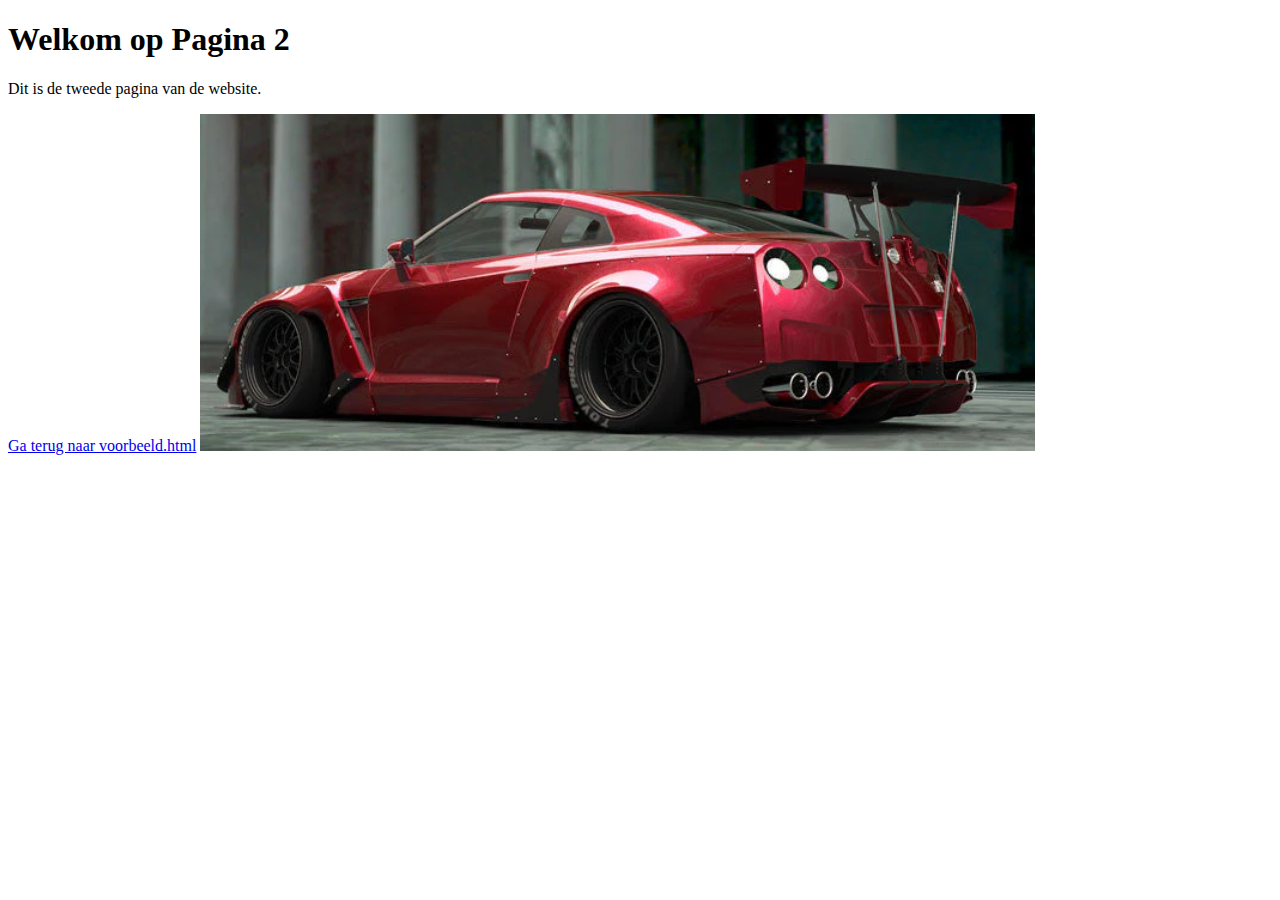
<file: Web-Essentials/lessen/les-24-09/page2.html>
<!DOCTYPE html>
<html lang="en">

<head>
    <meta charset="UTF-8">
    <meta name="viewport" content="width=device-width, initial-scale=1.0">
    <title>Pagina 2</title>
</head>

<body>
    <h1>Welkom op Pagina 2</h1>
    <p>Dit is de tweede pagina van de website.</p>
    <a href="voorbeeld.html">Ga terug naar voorbeeld.html</a>
    <img src="imgs/Screenshot 2025-09-24 140156.png" alt="R35 afbeelding">
    <!-- <a href="imgs/Screenshot 2025-09-24 140156.png">De afbeelding in aparte tab</a> -->
    <!--Hierboven zijn afbeeldingen toegevoegd en een afbeelding in commentaar geplaatst-->
</body>

</html>
</file>
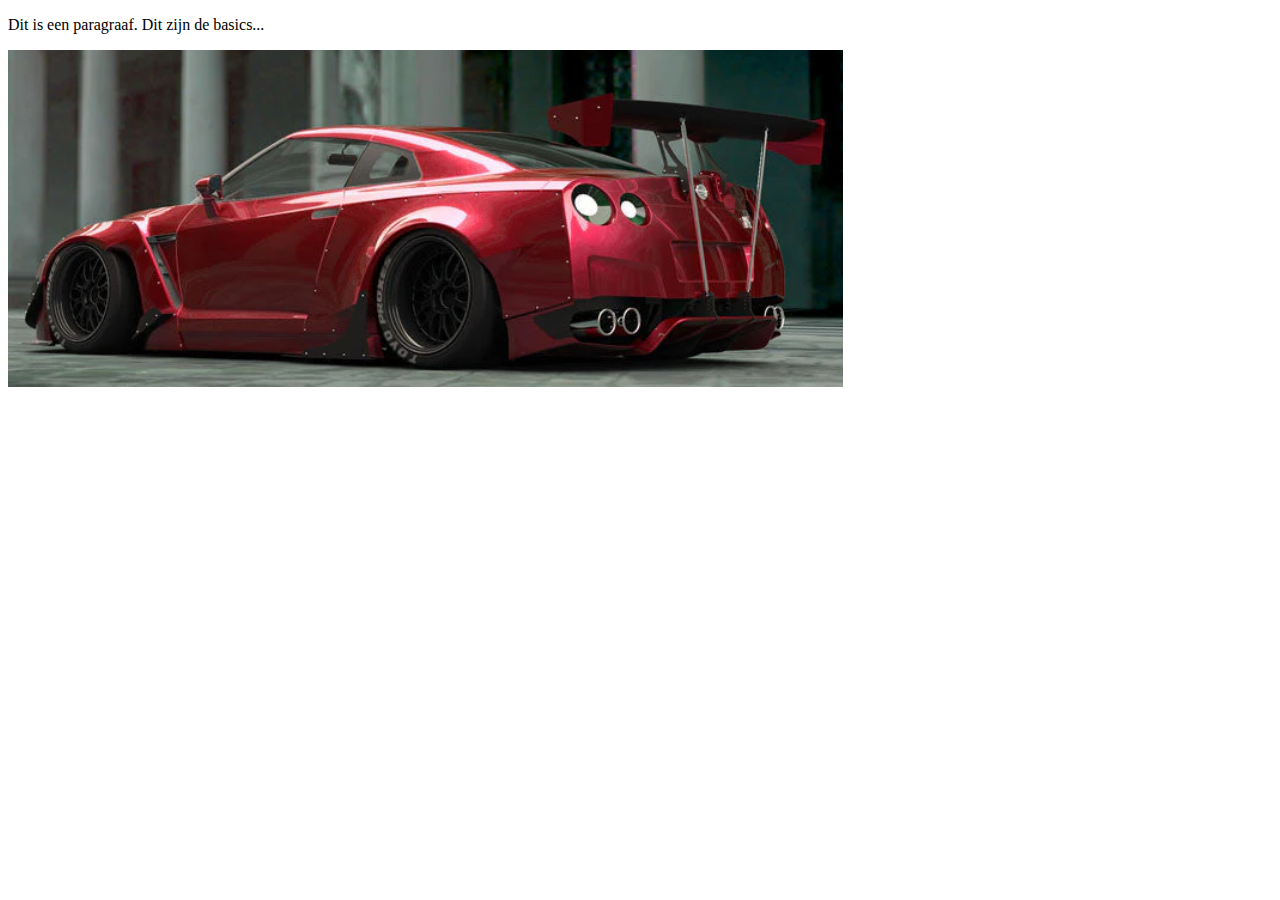
<file: Web-Essentials/lessen/les-24-09/voorbeeld.html>
<!DOCTYPE html>
<html lang="en">
<head>
    <meta charset="UTF-8">
    <meta name="viewport" content="width=device-width, initial-scale=1.0">
    <title>Les: 24-09</title>
</head>
<body>
        <p>Dit is een paragraaf. Dit zijn de basics...</p>
        <img src="Screenshot 2025-09-24 140156.png" alt="De afbeelding is niet geladen">

</body>
</html>
</file>
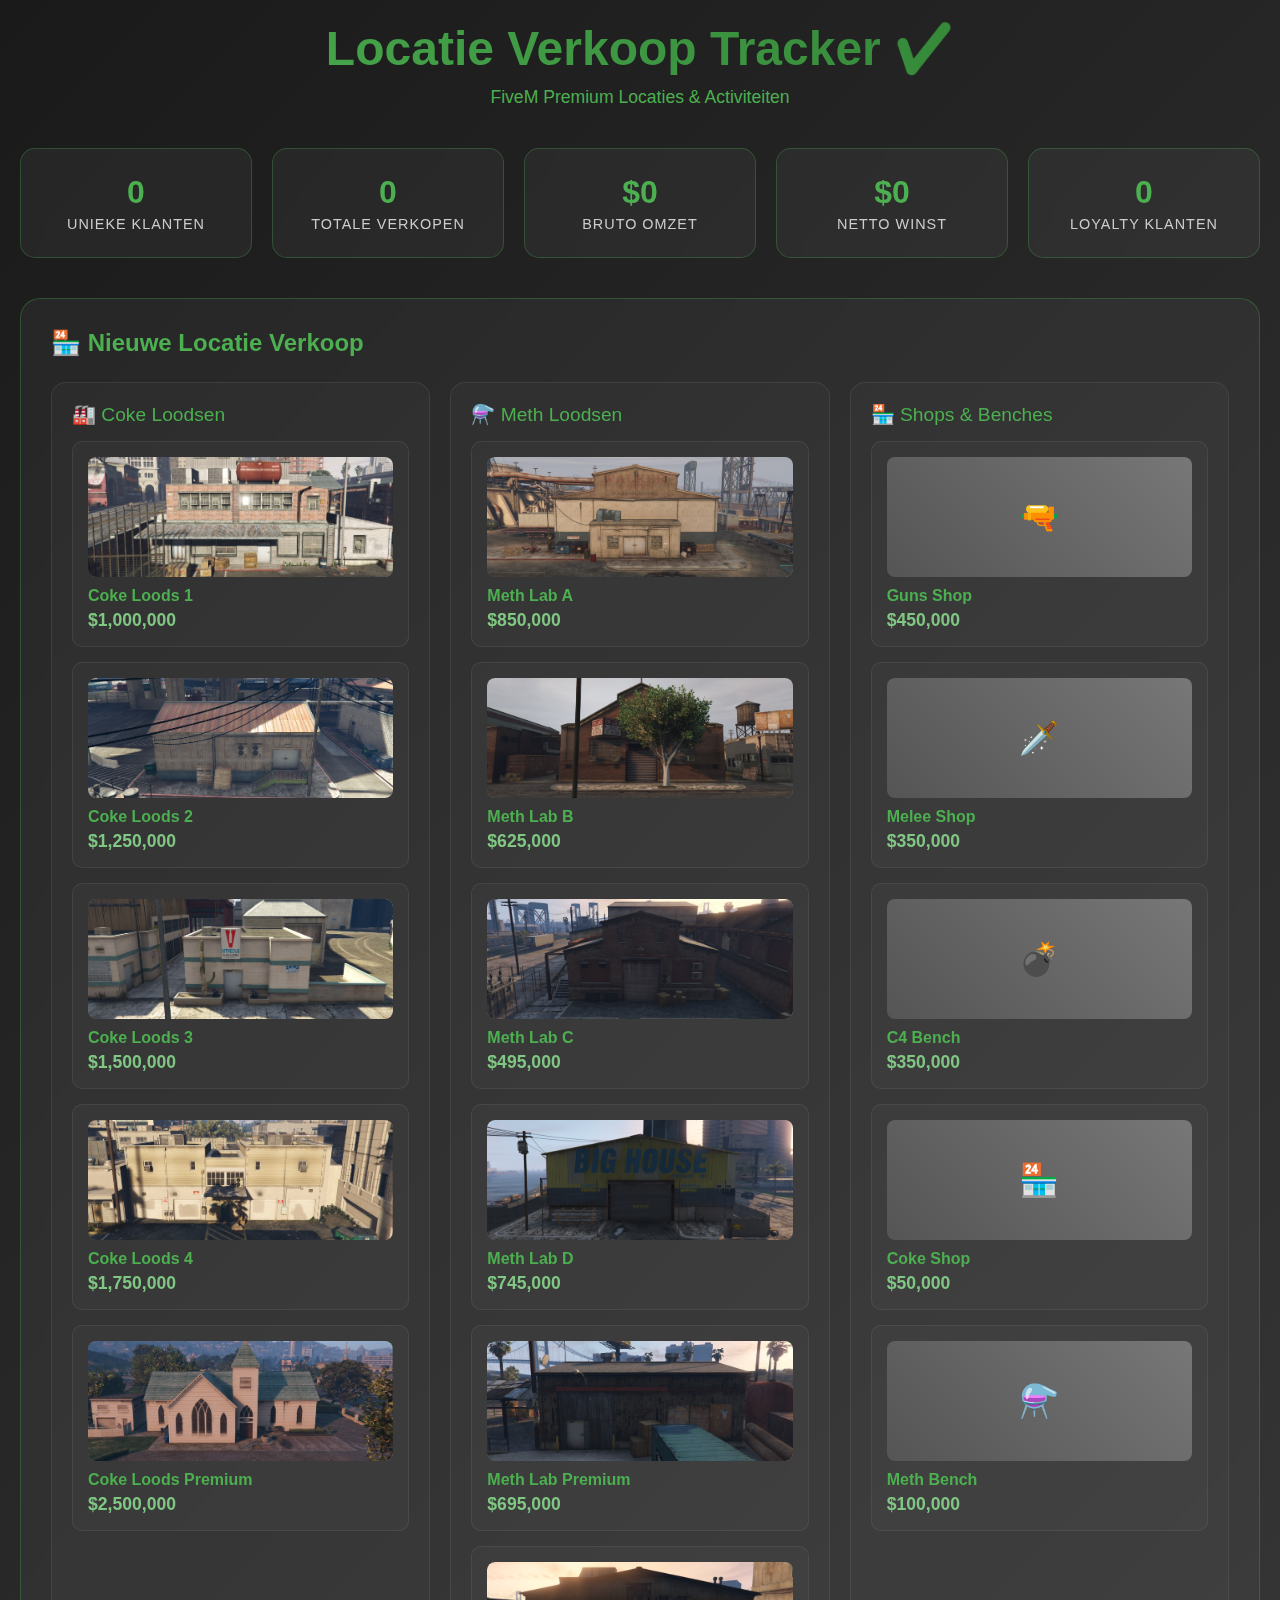
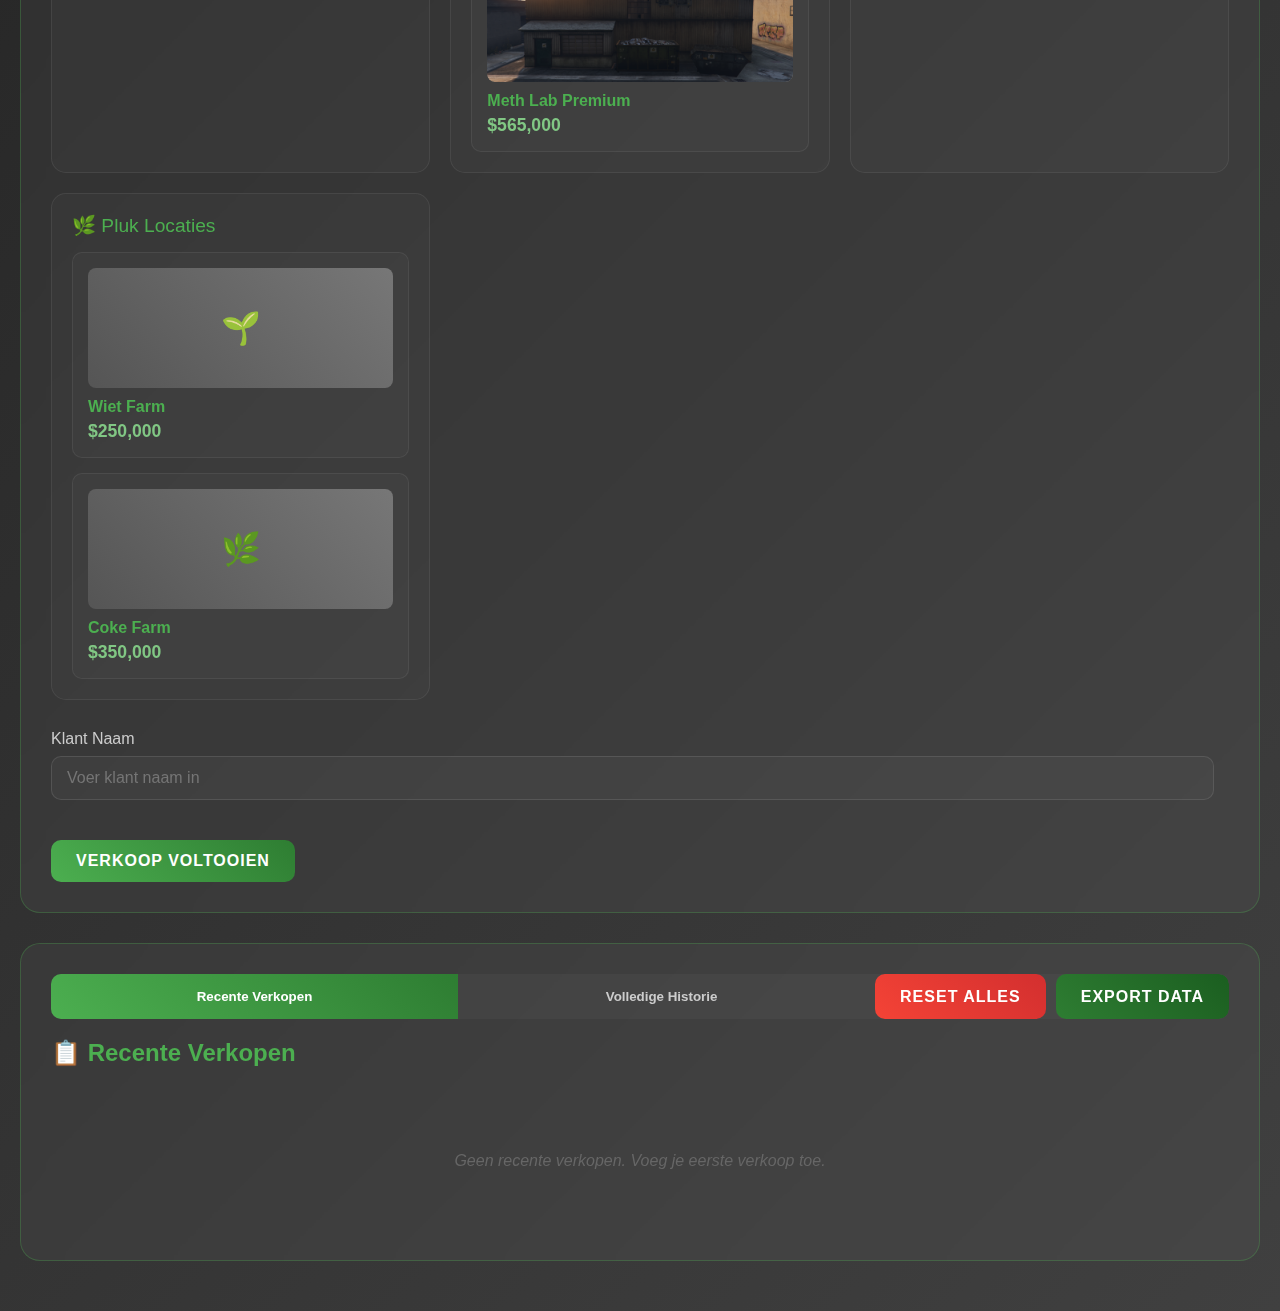
<file: Web_Essentials/fivem/Locatie/locatieverkoop.html>
<!DOCTYPE html>
<html lang="nl">
<head>
    <meta charset="UTF-8">
    <meta name="viewport" content="width=device-width, initial-scale=1.0">
    <title>FiveM Locatie Verkoop Tracker</title>
    <style>
        * {
            margin: 0;
            padding: 0;
            box-sizing: border-box;
        }

        body {
            font-family: 'Arial', sans-serif;
            background: linear-gradient(135deg, #1a1a1a, #2d2d2d, #404040);
            min-height: 100vh;
            color: #ffffff;
            padding: 20px;
        }

        .container {
            max-width: 1400px;
            margin: 0 auto;
        }

        .header {
            text-align: center;
            margin-bottom: 40px;
        }

        .header h1 {
            font-size: 3rem;
            margin-bottom: 10px;
            background: linear-gradient(45deg, #4CAF50, #2E7D32);
            -webkit-background-clip: text;
            -webkit-text-fill-color: transparent;
            background-clip: text;
        }

        .header p {
            color: #4CAF50;
            font-size: 1.1rem;
        }

        .stats-grid {
            display: grid;
            grid-template-columns: repeat(auto-fit, minmax(200px, 1fr));
            gap: 20px;
            margin-bottom: 40px;
        }

        .stat-card {
            background: rgba(128, 128, 128, 0.1);
            border-radius: 15px;
            padding: 25px;
            text-align: center;
            backdrop-filter: blur(10px);
            border: 1px solid rgba(76, 175, 80, 0.3);
            transition: transform 0.3s ease;
        }

        .stat-card:hover {
            transform: translateY(-5px);
        }

        .stat-number {
            font-size: 2rem;
            font-weight: bold;
            color: #4CAF50;
            margin-bottom: 5px;
        }

        .stat-label {
            color: #ccc;
            font-size: 0.9rem;
            text-transform: uppercase;
            letter-spacing: 1px;
        }

        .main-card {
            background: rgba(128, 128, 128, 0.1);
            border-radius: 20px;
            padding: 30px;
            margin-bottom: 30px;
            backdrop-filter: blur(10px);
            border: 1px solid rgba(76, 175, 80, 0.3);
        }

        .card-title {
            font-size: 1.5rem;
            margin-bottom: 25px;
            color: #4CAF50;
        }

        .location-categories {
            display: grid;
            grid-template-columns: repeat(auto-fit, minmax(300px, 1fr));
            gap: 20px;
            margin-bottom: 30px;
        }

        .category-card {
            background: rgba(128, 128, 128, 0.05);
            border-radius: 15px;
            padding: 20px;
            border: 1px solid rgba(128, 128, 128, 0.2);
            transition: all 0.3s ease;
        }

        .category-card:hover {
            border-color: rgba(76, 175, 80, 0.5);
            transform: translateY(-3px);
        }

        .category-title {
            font-size: 1.2rem;
            color: #4CAF50;
            margin-bottom: 15px;
            display: flex;
            align-items: center;
            gap: 10px;
        }

        .location-grid {
            display: grid;
            grid-template-columns: repeat(auto-fit, minmax(250px, 1fr));
            gap: 15px;
        }

        .location-item {
            background: rgba(128, 128, 128, 0.05);
            border-radius: 10px;
            padding: 15px;
            border: 1px solid rgba(128, 128, 128, 0.2);
            transition: all 0.3s ease;
            cursor: pointer;
        }

        .location-item:hover {
            border-color: #4CAF50;
            background: rgba(76, 175, 80, 0.1);
        }

        .location-item.selected {
            border-color: #4CAF50;
            background: rgba(76, 175, 80, 0.2);
        }

        .location-image {
            width: 100%;
            height: 120px;
            background: linear-gradient(45deg, #555555, #777777);
            border-radius: 8px;
            display: flex;
            align-items: center;
            justify-content: center;
            margin-bottom: 10px;
            font-size: 2rem;
            color: #4CAF50;
            overflow: hidden;
            position: relative;
        }

        .location-image img {
            width: 100%;
            height: 100%;
            object-fit: cover;
            object-position: center;
            border-radius: 8px;
        }

        .location-name {
            font-weight: 600;
            margin-bottom: 5px;
            color: #4CAF50;
        }

        .location-price {
            font-size: 1.1rem;
            font-weight: bold;
            color: #81C784;
        }

        .form-row {
            display: grid;
            grid-template-columns: 1fr;
            gap: 15px;
            margin-bottom: 20px;
        }

        .client-row {
            display: grid;
            grid-template-columns: 2fr auto;
            gap: 15px;
            align-items: end;
        }

        .form-group {
            display: flex;
            flex-direction: column;
        }

        .form-group label {
            color: #ccc;
            margin-bottom: 8px;
            font-weight: 500;
        }

        .form-group input, .form-group select {
            padding: 12px 15px;
            border: 1px solid rgba(128, 128, 128, 0.3);
            border-radius: 10px;
            background: rgba(128, 128, 128, 0.1);
            color: #fff;
            font-size: 16px;
            transition: all 0.3s ease;
        }

        .form-group input:focus, .form-group select:focus {
            outline: none;
            border-color: #4CAF50;
            background: rgba(76, 175, 80, 0.1);
        }

        .form-group option {
            background: #404040;
            color: #fff;
        }

        .btn {
            padding: 12px 25px;
            border: none;
            border-radius: 10px;
            font-size: 16px;
            font-weight: 600;
            cursor: pointer;
            transition: all 0.3s ease;
            text-transform: uppercase;
            letter-spacing: 1px;
        }

        .btn-primary {
            background: linear-gradient(45deg, #4CAF50, #2E7D32);
            color: white;
        }

        .btn-primary:hover {
            transform: translateY(-2px);
            box-shadow: 0 5px 15px rgba(76, 175, 80, 0.4);
        }

        .btn-danger {
            background: linear-gradient(45deg, #666, #333);
            color: white;
            padding: 8px 16px;
            font-size: 14px;
        }

        .btn-clear {
            background: linear-gradient(45deg, #f44336, #d32f2f);
            color: white;
            margin-left: 10px;
        }

        .order-summary {
            background: rgba(128, 128, 128, 0.1);
            border: 1px solid rgba(76, 175, 80, 0.3);
            border-radius: 10px;
            padding: 15px;
            margin-top: 15px;
        }

        .summary-item {
            display: flex;
            justify-content: space-between;
            margin-bottom: 8px;
        }

        .summary-total {
            font-weight: bold;
            font-size: 1.2rem;
            color: #4CAF50;
            border-top: 1px solid rgba(255, 255, 255, 0.2);
            padding-top: 8px;
            margin-top: 8px;
        }

        .sales-list {
            display: grid;
            gap: 20px;
        }

        .sale-card {
            background: rgba(128, 128, 128, 0.05);
            border-radius: 15px;
            padding: 25px;
            border: 1px solid rgba(128, 128, 128, 0.2);
            transition: all 0.3s ease;
        }

        .sale-card.recent {
            border-color: rgba(76, 175, 80, 0.5);
        }

        .sale-card:hover {
            transform: translateX(5px);
            border-color: rgba(76, 175, 80, 0.5);
        }

        .sale-header {
            display: flex;
            justify-content: space-between;
            align-items: center;
            margin-bottom: 20px;
        }

        .client-name {
            font-size: 1.3rem;
            font-weight: 600;
            color: #4CAF50;
        }

        .timestamp {
            color: #888;
            font-size: 0.9rem;
        }

        .sale-details {
            display: grid;
            grid-template-columns: repeat(auto-fit, minmax(180px, 1fr));
            gap: 15px;
            margin-bottom: 20px;
        }

        .detail-item {
            background: rgba(128, 128, 128, 0.03);
            padding: 15px;
            border-radius: 10px;
            text-align: center;
            border: 1px solid rgba(128, 128, 128, 0.1);
        }

        .detail-label {
            color: #aaa;
            font-size: 0.8rem;
            margin-bottom: 5px;
            text-transform: uppercase;
        }

        .detail-value {
            font-size: 1.1rem;
            font-weight: 600;
        }

        .location-type { color: #4CAF50; }
        .price { color: #81C784; }
        .total { color: #66BB6A; }
        .sales { color: #A5D6A7; }

        .empty-state {
            text-align: center;
            padding: 60px 20px;
            color: #666;
            font-style: italic;
        }

        .tab-container {
            display: flex;
            margin-bottom: 20px;
            border-radius: 10px;
            overflow: hidden;
            background: rgba(128, 128, 128, 0.1);
        }

        .tab-btn {
            flex: 1;
            padding: 15px 20px;
            background: transparent;
            border: none;
            color: #ccc;
            cursor: pointer;
            transition: all 0.3s ease;
            font-weight: 600;
        }

        .tab-btn.active {
            background: linear-gradient(45deg, #4CAF50, #2E7D32);
            color: white;
        }

        .tab-content {
            display: none;
        }

        .tab-content.active {
            display: block;
        }

        .loyalty-badge {
            background: linear-gradient(45deg, #FF9800, #F57C00);
            color: white;
            padding: 4px 12px;
            border-radius: 15px;
            font-size: 0.8rem;
            font-weight: 600;
            margin-left: 10px;
        }

        @media (max-width: 768px) {
            .form-row {
                grid-template-columns: 1fr;
                gap: 10px;
            }
            
            .header h1 {
                font-size: 2rem;
            }
            
            .sale-details {
                grid-template-columns: 1fr 1fr;
            }

            .location-categories {
                grid-template-columns: 1fr;
            }
        }

                /* --- Hover actie-overlay op elke location-item --- */
        .location-item {
            position: relative; /* zodat overlay absolute kan positioneren */
        }

        .location-item .action-overlay {
            position: absolute;
            inset: 0;
            background: rgba(0,0,0,0.6);
            border-radius: 10px;
            display: flex;
            align-items: center;
            justify-content: center;
            gap: 10px;
            opacity: 0;
            pointer-events: none;
            transition: opacity .2s ease;
            padding: 10px;
        }

        .location-item:hover .action-overlay {
            opacity: 1;
            pointer-events: auto;
        }

        .action-overlay .overlay-btn {
            padding: 8px 12px;
            border: 1px solid rgba(255,255,255,0.15);
            border-radius: 8px;
            background: rgba(128,128,128,0.15);
            color: #fff;
            font-size: 14px;
            cursor: pointer;
            transition: transform .15s ease, background .15s ease, border-color .15s ease;
            text-transform: uppercase;
            letter-spacing: .5px;
            backdrop-filter: blur(6px);
        }
        .action-overlay .overlay-btn:hover {
            transform: translateY(-1px);
            background: rgba(128,128,128,0.25);
            border-color: rgba(76,175,80,0.5);
        }

        /* kleurtjes per actie */
        .overlay-sold   { border-color: rgba(255,255,255,0.2); }
        .overlay-buy    { border-color: rgba(76,175,80,0.5); }
        .overlay-rent   { border-color: rgba(255,152,0,0.6); }

        /* VERKOCHT badge + uitgeschakeld item */
        .location-item.sold {
            opacity: 0.75;
        }
        .location-item .sold-ribbon {
            position: absolute;
            top: 10px;
            left: -22px;
            transform: rotate(-45deg);
            background: linear-gradient(45deg, #d32f2f, #b71c1c);
            color: #fff;
            padding: 4px 36px;      /* kleiner */
            font-size: 11px;        /* kleiner */
            font-weight: 700;
            letter-spacing: .5px;
            box-shadow: 0 3px 8px rgba(0,0,0,0.3);
            border: 1px solid rgba(255,255,255,0.12);
            display: none;
        }

        .location-item.sold .sold-ribbon { 
            display: block; 
        }

        .sold-ribbon .sold-close {
            position: absolute;
            right: 6px;
            top: 50%;
            transform: translateY(-50%);
            background: rgba(255,255,255,0.15);
            border: 1px solid rgba(255,255,255,0.25);
            color: #fff;
            width: 18px;
            height: 18px;
            line-height: 16px;
            text-align: center;
            border-radius: 50%;
            font-size: 12px;
            cursor: pointer;
        }

        .sold-ribbon .sold-close:hover {
            background: rgba(255,255,255,0.25);
        }


        /* Mandje lijntjes */
        .cart-line {
            display: grid;
            grid-template-columns: 1fr auto auto auto;
            gap: 10px;
            align-items: center;
            margin-bottom: 6px;
        }
        .cart-line .tag {
            font-size: 12px;
            padding: 2px 8px;
            border-radius: 999px;
            border: 1px solid rgba(255,255,255,0.15);
            background: rgba(128,128,128,0.1);
            display: inline-block;
        }
        .cart-remove {
            padding: 6px 10px;
            border-radius: 8px;
            border: 1px solid rgba(255,255,255,0.15);
            background: linear-gradient(45deg, #666, #333);
            color: #fff;
            font-size: 12px;
            cursor: pointer;
        }
        .cart-actions {
            display: flex;
            gap: 10px;
            margin-top: 10px;
        }
        .btn-secondary {
            background: linear-gradient(45deg, #616161, #424242);
            color: #fff;
        }

    </style>
</head>
<body>
    <div class="container">
        <div class="header">
            <h1>Locatie Verkoop Tracker ✔️</h1>
            <p>FiveM Premium Locaties & Activiteiten</p>
        </div>

        <div class="stats-grid">
            <div class="stat-card">
                <div class="stat-number" id="totalClients">0</div>
                <div class="stat-label">Unieke Klanten</div>
            </div>
            <div class="stat-card">
                <div class="stat-number" id="totalSales">0</div>
                <div class="stat-label">Totale Verkopen</div>
            </div>
            <div class="stat-card">
                <div class="stat-number" id="totalRevenue">$0</div>
                <div class="stat-label">Bruto Omzet</div>
            </div>
            <div class="stat-card">
                <div class="stat-number" id="totalProfit">$0</div>
                <div class="stat-label">Netto Winst</div>
            </div>
            <div class="stat-card">
                <div class="stat-number" id="loyaltyCustomers">0</div>
                <div class="stat-label">Loyalty Klanten</div>
            </div>
        </div>

        <div class="main-card">
            <h2 class="card-title">🏪 Nieuwe Locatie Verkoop</h2>
            
            

            <div class="location-categories">
                <!-- Coke Loodsen -->
                <div class="category-card">
                    <div class="category-title">
                        🏭 Coke Loodsen
                    </div>
                    <div class="location-grid">
                        <div class="location-item" data-type="coke-loods" data-price="1000000" data-name="Coke Loods A">
                            <div class="location-image"><img src="Imgs/Coke/lab1.jpg" alt=""></div>
                            <div class="location-name">Coke Loods 1</div>
                            <div class="location-price">$1,000,000</div>
                        </div>
                        <div class="location-item" data-type="coke-loods" data-price="1250000" data-name="Coke Loods B">
                            <div class="location-image"><img src="Imgs/Coke/lab2.jpg"alt=""></div>
                            <div class="location-name">Coke Loods 2</div>
                            <div class="location-price">$1,250,000</div>
                        </div>
                        <div class="location-item" data-type="coke-loods" data-price="1500000" data-name="Coke Loods C">
                            <div class="location-image"><img src="Imgs/Coke/lab3.jpg"alt=""></div>
                            <div class="location-name">Coke Loods 3</div>
                            <div class="location-price">$1,500,000</div>
                        </div>
                        <div class="location-item" data-type="coke-loods" data-price="1750000" data-name="Coke Loods D">
                            <div class="location-image"><img src="Imgs/Coke/lab4.jpg"alt=""></div>
                            <div class="location-name">Coke Loods 4</div>
                            <div class="location-price">$1,750,000</div>
                        </div>
                        <div class="location-item" data-type="coke-loods" data-price="2500000" data-name="Coke Loods Premium">
                            <div class="location-image"><img src="Imgs/Coke/lab5.jpg"alt=""></div>
                            <div class="location-name">Coke Loods Premium</div>
                            <div class="location-price">$2,500,000</div>
                        </div>
                    </div>
                </div>

                <!-- Meth Loodsen -->
                <div class="category-card">
                    <div class="category-title">
                        ⚗️ Meth Loodsen
                    </div>
                    <div class="location-grid">
                        <div class="location-item" data-type="meth-loods" data-price="850000" data-name="Meth Lab A">
                            <div class="location-image"><img src="Imgs/Meth/1.jpg" alt=""></div>
                            <div class="location-name">Meth Lab A</div>
                            <div class="location-price">$850,000</div>
                        </div>
                        <div class="location-item" data-type="meth-loods" data-price="625000" data-name="Meth Lab B">
                            <div class="location-image"><img src="Imgs/Meth/2.png" alt=""></div>
                            <div class="location-name">Meth Lab B</div>
                            <div class="location-price">$625,000</div>
                        </div>
                        <div class="location-item" data-type="meth-loods" data-price="495000" data-name="Meth Lab C">
                            <div class="location-image"><img src="Imgs/Meth/3.jpg" alt=""></div>
                            <div class="location-name">Meth Lab C</div>
                            <div class="location-price">$495,000</div>
                        </div>
                        <div class="location-item" data-type="meth-loods" data-price="745000" data-name="Meth Lab D">
                            <div class="location-image"><img src="Imgs/Meth/4.png" alt=""></div>
                            <div class="location-name">Meth Lab D</div>
                            <div class="location-price">$745,000</div>
                        </div>
                        <div class="location-item" data-type="meth-loods" data-price="695000" data-name="Meth Lab Premium">
                            <div class="location-image"><img src="Imgs/Meth/5.jpg" alt=""></div>
                            <div class="location-name">Meth Lab Premium</div>
                            <div class="location-price">$695,000</div>
                        </div>
                        <div class="location-item" data-type="meth-loods" data-price="565000" data-name="Meth Lab Premium">
                            <div class="location-image"><img src="Imgs/Meth/6.png" alt=""></div>
                            <div class="location-name">Meth Lab Premium</div>
                            <div class="location-price">$565,000</div>
                        </div>
                    </div>
                </div>

                <!-- Shops & Benches -->
                <div class="category-card">
                    <div class="category-title">
                        🏪 Shops & Benches
                    </div>
                    <div class="location-grid">
                        <div class="location-item" data-type="guns-shop" data-price="450000" data-name="Gun Shop">
                            <div class="location-image">🔫</div>
                            <div class="location-name">Guns Shop</div>
                            <div class="location-price">$450,000</div>
                        </div>
                        <div class="location-item" data-type="Melee-shop" data-price="350000" data-name="Melee Shop">
                            <div class="location-image">🗡️</div>
                            <div class="location-name">Melee Shop</div>
                            <div class="location-price">$350,000</div>
                        </div>
                        <div class="location-item" data-type="C4-bench" data-price="350000" data-name="C4 Bench">
                            <div class="location-image">💣</div>
                            <div class="location-name">C4 Bench</div>
                            <div class="location-price">$350,000</div>
                        </div>
                        <div class="location-item" data-type="coke-shop" data-price="50000" data-name="Coke Shop">
                            <div class="location-image">🏪</div>
                            <div class="location-name">Coke Shop</div>
                            <div class="location-price">$50,000</div>
                        </div>
                        <div class="location-item" data-type="meth-bench" data-price="100000" data-name="Meth Bench">
                            <div class="location-image">⚗️</div>
                            <div class="location-name">Meth Bench</div>
                            <div class="location-price">$100,000</div>
                        </div>
                    </div>
                </div>

                <!-- Pluk Locaties -->
                <div class="category-card">
                    <div class="category-title">
                        🌿 Pluk Locaties
                    </div>
                    <div class="location-grid">
                        <div class="location-item" data-type="wiet-pluk" data-price="250000" data-name="Wiet Farm">
                            <div class="location-image">🌱</div>
                            <div class="location-name">Wiet Farm </div>
                            <div class="location-price">$250,000</div>
                        </div>
                        <div class="location-item" data-type="coke-pluk" data-price="350000" data-name="Coke Farm">
                            <div class="location-image">🌿</div>
                            <div class="location-name">Coke Farm </div>
                            <div class="location-price">$350,000</div>
                        </div>
                    </div>
                </div>

                
            </div>
            
            <div class="form-row">
                <div class="client-row">
                    <div class="form-group">
                        <label>Klant Naam</label>
                        <input type="text" id="clientName" placeholder="Voer klant naam in">
                    </div>
                </div>
            </div>

            <div id="orderSummary" class="order-summary" style="display: none;">
                <h4 style="color: #4CAF50; margin-bottom: 10px;">Verkoop Overzicht:</h4>
                <div id="summaryItems"></div>
            </div>
            
            <button class="btn btn-primary" id="addBtn" style="margin-top: 20px;">Verkoop Voltooien</button>
        </div>

        <div class="main-card">
            <div class="tab-container">
                <button class="tab-btn active" onclick="switchTab('recent')">Recente Verkopen</button>
                <button class="tab-btn" onclick="switchTab('history')">Volledige Historie</button>
                <button class="btn btn-clear" onclick="clearAllData()">Reset Alles</button>
                <button class="btn btn-primary" onclick="exportData()" style="background: linear-gradient(45deg, #2E7D32, #1B5E20); margin-left: 10px;">Export Data</button>
            </div>
            
            <div id="recent-tab" class="tab-content active">
                <h2 class="card-title">📋 Recente Verkopen</h2>
                <div id="recentSalesList" class="sales-list">
                    <div class="empty-state">
                        Geen recente verkopen. Voeg je eerste verkoop toe.
                    </div>
                </div>
            </div>
            
            <div id="history-tab" class="tab-content">
                <h2 class="card-title">📚 Volledige Historie</h2>
                <div id="historySalesList" class="sales-list">
                    <div class="empty-state">
                        Geen verkoop historie.
                    </div>
                </div>
            </div>
        </div>
    </div>

    <script>
/* ======= STATE ======= */
let sales = [];
let recentSales = [];
let currentTab = 'recent';

let cart = [];                 // { type, name, price, base, mode, upgrades? }
const soldSet = new Set();     // "type|name"

/* ======= CONFIG ======= */
// Vaste huurprijs & duur
const RENT_WEEK_PRICE = 100000;
const RENT_DAYS = 7;

// Vaste winstmarges
const METH_PROFIT_NO_UPGR   = 250000; // meth zonder upgrades
const METH_PROFIT_WITH_UPGR = 450000; // meth met upgrades (jouw wens)
const COKE_PROFIT           = 450000; // coke loods 
//WINST IN HET BEGIN MAAR 450K, als ik ze allemaal heb dit veranderen naar wat je maar wilt;D

// Upgrades (alleen meth-loods)
const UPGRADE_SURCHARGE = 950000;

// Types met $0 inkoop (pure winst)
const pureProfitTypes = new Set([
  'wiet-pluk', 'coke-pluk',
  'guns-shop', 'coke-shop', 'meth-bench', 'C4-bench'
]);

/* ======= STORAGE ======= */
function loadData() {
  sales = JSON.parse(localStorage.getItem('fivem_location_sales') || '[]');
  recentSales = JSON.parse(localStorage.getItem('fivem_recent_location_sales') || '[]');
  cart = JSON.parse(localStorage.getItem('fivem_location_cart') || '[]');
  const soldArr = JSON.parse(localStorage.getItem('fivem_location_sold') || '[]');

  // laad alles wat er staat
  soldArr.forEach(k => soldSet.add(k));

  // >>> MIGRATIE: als er oude keys zonder |price bestaan,
  // map ze naar de juiste kaarten met hun eigen price.
  const oldKeys = new Set(soldArr.filter(k => k.split('|').length === 2));
  if (oldKeys.size) {
    document.querySelectorAll('.location-item').forEach(item => {
      const t = item.dataset.type, n = item.dataset.name, p = item.dataset.price;
      if (oldKeys.has(`${t}|${n}`)) {
        soldSet.add(itemKey(t, n, p));
      }
    });
    // oude keys opruimen
    [...oldKeys].forEach(k => soldSet.delete(k));
    saveData();
  }
}

function saveData() {
  localStorage.setItem('fivem_location_sales', JSON.stringify(sales));
  localStorage.setItem('fivem_recent_location_sales', JSON.stringify(recentSales));
  localStorage.setItem('fivem_location_cart', JSON.stringify(cart));
  localStorage.setItem('fivem_location_sold', JSON.stringify([...soldSet]));
}

/* ======= HELPERS ======= */
const itemKey = (type, name, price) => `${type}|${name}|${price}`;
const formatMoney = n => '$' + Number(n).toLocaleString();

// Backwards compatible check: accepteer oude keys zonder |price
function hasSold(type, name, price) {
  return soldSet.has(itemKey(type, name, price)) || soldSet.has(`${type}|${name}`);
}
function markSold(type, name, price) {
  // verwijder evt. oude key, sla nieuwe (unieke) op
  soldSet.delete(`${type}|${name}`);
  soldSet.add(itemKey(type, name, price));
  saveData();
}
function unmarkSold(type, name, price) {
  soldSet.delete(itemKey(type, name, price));
  soldSet.delete(`${type}|${name}`); // oude key weghalen
  saveData();
}


// Inkoopkosten: bij huren altijd 0.
// Bij meth-loods kopen + upgrades => kaartprijs + upgradekosten.
// Bij meth/coke kopen zonder upgrades => kaartprijs.
// Overige pureProfit => 0.
function getCosts(type, displayedPrice, mode, upgrades=false) {
  if (mode === 'huren') return 0;
  const base = parseInt(displayedPrice);
  if (type === 'meth-loods') {
    return upgrades ? (base + UPGRADE_SURCHARGE) : base;
  }
  if (type === 'coke-loods') {
    return base;
  }
  if (pureProfitTypes.has(type)) return 0;
  return 0;
}

// Prijsberekening zonder loyalty
function calculatePrice(locationType, saleBasePrice, displayedPriceForCosts, mode, upgrades=false) {
  const basePrice = parseInt(saleBasePrice);
  const finalPrice = basePrice;
  const costs = getCosts(locationType, displayedPriceForCosts, mode, upgrades);
  return {
    basePrice,
    finalPrice,
    costs,
    profit: finalPrice - costs
  };
}

/* ======= CART ======= */
function addToCart(type, name, displayedPrice, mode='kopen', opts = {}) {
  const disp = parseInt(displayedPrice);

  // Huren bij loodsen = vaste prijs en 0 kosten
  if (mode === 'huren' && (type === 'meth-loods' || type === 'coke-loods')) {
    cart.push({
      type, name,
      price: RENT_WEEK_PRICE,   // verhuurprijs
      base: disp,               // kaartprijs (alleen informatief; kosten worden 0 bij huren)
      mode,
      upgrades: false,
      rentalDays: RENT_DAYS
    });
    saveData(); renderCart();
    return;
  }

  // Kopen
  let salePrice;
  let upgrades = !!opts.upgrades;

  if (type === 'meth-loods') {
    // meth: als upgrades -> verkoop = (kaartprijs + upgrades) + vaste winst 250k
    //       zonder -> verkoop = kaartprijs + winst 150k
    if (upgrades) {
      salePrice = disp + UPGRADE_SURCHARGE + METH_PROFIT_WITH_UPGR;
    } else {
      salePrice = disp + METH_PROFIT_NO_UPGR;
    }
  } else if (type === 'coke-loods') {
    // coke: verkoop = kaartprijs + vaste winst 250k
    salePrice = disp + COKE_PROFIT;
    upgrades = false; // geen upgrades op coke
  } else {
    // overige types: verkoop = kaartprijs (pure winst in kosten)
    salePrice = disp;
    upgrades = false;
  }

  cart.push({
    type, name,
    price: salePrice, // wat klant betaalt
    base: disp,       // kaartprijs
    mode,
    upgrades
  });
  saveData(); renderCart();
}
function removeFromCart(index) { cart.splice(index,1); saveData(); renderCart(); }
function clearCart() { cart = []; saveData(); renderCart(); }

function renderCart() {
  const summary = document.getElementById('orderSummary');
  const summaryItems = document.getElementById('summaryItems');
  if (!summary || !summaryItems) return;

  if (cart.length === 0) {
    summary.style.display = 'none';
    summaryItems.innerHTML = '';
    return;
  }
  summary.style.display = 'block';

  let total = 0;
  let html = '';
  cart.forEach((it, idx) => {
    total += it.price;
    const tags = [
      it.type,
      it.mode,
      (it.upgrades ? 'upgrades' : null),
      (it.rentalDays ? `${it.rentalDays}d huur` : null)
    ].filter(Boolean).map(t => `<span class="tag" style="margin-left:6px;">${t}</span>`).join('');

    html += `
      <div class="cart-line">
        <div><strong>${it.name}</strong>${tags}</div>
        <div></div>
        <div style="font-weight:600;">${formatMoney(it.price)}</div>
        <button class="cart-remove" onclick="removeFromCart(${idx})">Verwijder</button>
      </div>
    `;
  });

  html += `
    <div class="summary-item summary-total" style="margin-top:8px;">
      <span>Subtotaal:</span>
      <span>${formatMoney(total)}</span>
    </div>
    <div class="cart-actions">
      <button class="btn btn-secondary" onclick="clearCart()">Leeg Mandje</button>
    </div>
  `;
  summaryItems.innerHTML = html;
}

/* ======= CHECKOUT ======= */
function checkoutCart() {
  const clientName = document.getElementById('clientName').value.trim();
  if (!clientName) { alert('Voer een klant naam in'); return; }
  if (cart.length === 0) { alert('Je mandje is leeg'); return; }

  const now = new Date();
  const nowStr = now.toLocaleString('nl-NL');
  const newSales = [];

  cart.forEach(it => {
    const saleCalc = calculatePrice(
      it.type,
      it.price,  // wat klant betaalt
      it.base,   // kaartprijs (voor kosten bij kopen)
      it.mode,
      it.upgrades
    );

    // Einddatum voor huurcontracten (alleen loodsen)
    let rentalEnd = null;
    if (it.mode === 'huren' && (it.type === 'meth-loods' || it.type === 'coke-loods')) {
      const end = new Date(now.getTime() + RENT_DAYS * 24 * 60 * 60 * 1000);
      rentalEnd = end.toISOString();
    }

    const sale = {
      id: Date.now() + Math.floor(Math.random() * 100000),
      clientName,
      locationType: it.type,
      locationName: it.name,
      basePrice: saleCalc.basePrice,
      finalPrice: saleCalc.finalPrice,
      costs: saleCalc.costs,
      profit: saleCalc.profit,
      mode: it.mode,
      upgrades: !!it.upgrades,
      rentalEnd,
      timestamp: nowStr
    };

    newSales.push(sale);
  });

  newSales.forEach(s => { sales.unshift(s); recentSales.unshift(s); });
  saveData();
  updateDisplay();

  clearCart();
  document.getElementById('clientName').value = '';
  document.getElementById('clientName').focus();
  alert('Verkoop voltooid!');
}

/* ======= UPGRADE-PROMPT (alleen meth-loods bij Kopen) ======= */
let upgradeModal;
function ensureUpgradeModal() {
  if (upgradeModal) return;
  upgradeModal = document.createElement('div');
  upgradeModal.style.position = 'fixed';
  upgradeModal.style.inset = '0';
  upgradeModal.style.background = 'rgba(0,0,0,0.6)';
  upgradeModal.style.display = 'none';
  upgradeModal.style.alignItems = 'center';
  upgradeModal.style.justifyContent = 'center';
  upgradeModal.innerHTML = `
    <div style="background:#2b2b2b;border:1px solid rgba(255,255,255,0.15);border-radius:14px;padding:20px;min-width:280px;max-width:90%;text-align:center;">
      <div id="um-title" style="font-weight:700;color:#4CAF50;margin-bottom:6px;">Meth Loods Upgrades</div>
      <div id="um-name" style="opacity:.9;margin-bottom:14px;"></div>
      <div style="display:flex;gap:10px;justify-content:center;">
        <button id="um-with" class="btn btn-primary" style="padding:10px 14px;">Met upgrades (+$${UPGRADE_SURCHARGE.toLocaleString()})</button>
        <button id="um-without" class="btn btn-secondary" style="padding:10px 14px;">Zonder upgrades</button>
      </div>
      <button id="um-cancel" class="btn btn-danger" style="margin-top:12px;padding:8px 12px;">Annuleren</button>
    </div>
  `;
  document.body.appendChild(upgradeModal);
}
function openUpgradePrompt({type, name, price}) {
  ensureUpgradeModal();
  upgradeModal.style.display = 'flex';
  const baseSale = parseInt(price) + METH_PROFIT_NO_UPGR;
  upgradeModal.querySelector('#um-name').textContent =
    `${name} — zonder upgrades: ${formatMoney(baseSale)} | met upgrades: ${formatMoney(parseInt(price) + UPGRADE_SURCHARGE + METH_PROFIT_WITH_UPGR)}`;

  const cleanup = () => { upgradeModal.style.display = 'none'; };

  upgradeModal.querySelector('#um-with').onclick = () => {
    addToCart(type, name, price, 'kopen', {upgrades:true});
    cleanup();
  };
  upgradeModal.querySelector('#um-without').onclick = () => {
    addToCart(type, name, price, 'kopen', {upgrades:false});
    cleanup();
  };
  upgradeModal.querySelector('#um-cancel').onclick = cleanup;

  upgradeModal.onclick = (e) => { if (e.target === upgradeModal) cleanup(); };
}

/* ======= ITEM UI (overlay + ribbon) ======= */
function initItemOverlays() {
  document.querySelectorAll('.location-item').forEach(item => {
    item.style.position = 'relative';

    const type  = item.dataset.type;
    const name  = item.dataset.name;
    const price = item.dataset.price; // BELANGRIJK: meenemen voor unieke key

    const isLoods = (type === 'coke-loods' || type === 'meth-loods');

    // Ribbon voor verkocht (blijft via localStorage)
    let ribbon = item.querySelector('.sold-ribbon');
    if (!ribbon) {
      ribbon = document.createElement('div');
      ribbon.className = 'sold-ribbon';
      ribbon.innerHTML = `VERKOCHT <button class="sold-close" title="Beschikbaar maken">&times;</button>`;
      item.appendChild(ribbon);
    }
    ribbon.querySelector('.sold-close')?.addEventListener('click', (e) => {
      e.stopPropagation();
      unmarkSold(type, name, price);
      item.classList.remove('sold');
    });

    // Overlay knoppen (loodsen = 3 knoppen, anders alleen kopen)
    let overlay = item.querySelector('.action-overlay');
    if (!overlay) {
      overlay = document.createElement('div');
      overlay.className = 'action-overlay';
      item.appendChild(overlay);
    }
    overlay.innerHTML = isLoods
      ? `
        <button class="overlay-btn overlay-sold">Verkocht</button>
        <button class="overlay-btn overlay-buy">Kopen</button>
        <button class="overlay-btn overlay-rent">Huren</button>
      `
      : `<button class="overlay-btn overlay-buy">Kopen</button>`;

    // Listeners
    if (isLoods) {
      overlay.querySelector('.overlay-sold').addEventListener('click', (e) => {
        e.stopPropagation();
        if (hasSold(type, name, price)) {
          unmarkSold(type, name, price);
          item.classList.remove('sold');
        } else {
          markSold(type, name, price);
          item.classList.add('sold');
        }
      });

      overlay.querySelector('.overlay-buy').addEventListener('click', (e) => {
        e.stopPropagation();
        if (type === 'meth-loods') {
          openUpgradePrompt({type, name, price});
        } else {
          addToCart(type, name, price, 'kopen');
        }
      });

      overlay.querySelector('.overlay-rent').addEventListener('click', (e) => {
        e.stopPropagation();
        addToCart(type, name, price, 'huren');
      });
    } else {
      overlay.querySelector('.overlay-buy').addEventListener('click', (e) => {
        e.stopPropagation();
        addToCart(type, name, price, 'kopen');
      });
    }

    // Quick click: kopen (meth -> prompt upgrades), tenzij loods is verkocht
    item.addEventListener('click', () => {
      if (isLoods && hasSold(type, name, price)) return;
      if (type === 'meth-loods') {
        openUpgradePrompt({type, name, price});
      } else {
        addToCart(type, name, price, 'kopen');
      }
    });

    // Sold state bij load
    if (hasSold(type, name, price)) item.classList.add('sold'); else item.classList.remove('sold');
  });
}

/* ======= LIJSTEN / UI ======= */
function removeSale(id) {
  if (confirm('Weet je zeker dat je deze verkoop wilt verwijderen?')) {
    sales = sales.filter(sale => sale.id !== id);
    saveData();
    updateDisplay();
  }
}
function removeFromRecent(id) {
  if (confirm('Weet je zeker dat je deze verkoop uit recente verkopen wilt verwijderen? (Blijft wel in volledige historie)')) {
    recentSales = recentSales.filter(sale => sale.id !== id);
    saveData();
    updateDisplay();
  }
}
function clearAllData() {
  if (confirm('Weet je zeker dat je ALLE gegevens wilt wissen? Dit kan niet ongedaan gemaakt worden!')) {
    sales = [];
    recentSales = [];
    cart = [];
    soldSet.clear();
    saveData();
    updateDisplay();
    renderCart();
  }
}
function exportData() {
  const exportData = {
    exportDate: new Date().toLocaleString('nl-NL'),
    totalSales: sales.length,
    totalRevenue: sales.reduce((sum, sale) => sum + sale.finalPrice, 0),
    uniqueClients: [...new Set(sales.map(s => s.clientName.toLowerCase()))].length,
    allSales: sales,
    recentSales: recentSales,
    cartSnapshot: cart,
    sold: [...soldSet]
  };

  let txtContent = `=== FIVEM LOCATIE VERKOOP EXPORT ===\n`;
  txtContent += `Export Datum: ${exportData.exportDate}\n`;
  txtContent += `Totaal Verkopen: ${exportData.totalSales}\n`;
  txtContent += `Totale Omzet: ${exportData.totalRevenue.toLocaleString()}\n`;
  txtContent += `Unieke Klanten: ${exportData.uniqueClients}\n\n`;

  const clientGroups = {};
  sales.forEach(sale => {
    const clientKey = sale.clientName.toLowerCase();
    if (!clientGroups[clientKey]) {
      clientGroups[clientKey] = { name: sale.clientName, sales: [], totalSpent: 0, totalPurchases: 0 };
    }
    clientGroups[clientKey].sales.push(sale);
    clientGroups[clientKey].totalSpent += sale.finalPrice;
    clientGroups[clientKey].totalPurchases++;
  });

  txtContent += `=== KLANT OVERZICHT ===\n\n`;
  Object.values(clientGroups).forEach(client => {
    txtContent += `KLANT: ${client.name}\n`;
    txtContent += `- Totaal Aankopen: ${client.totalPurchases}\n`;
    txtContent += `\nVERKOPEN:\n`;
    client.sales.forEach((sale, index) => {
      txtContent += `  ${index + 1}. ${sale.timestamp}\n`;
      txtContent += `     - ${sale.locationName} (${sale.locationType})\n`;
      txtContent += `     - Basis prijs: ${sale.basePrice.toLocaleString()}\n`;
      if (sale.mode) txtContent += `     - Modus: ${sale.mode}\n`;
      if (sale.upgrades) txtContent += `     - Upgrades: JA (+$${UPGRADE_SURCHARGE.toLocaleString()})\n`;
      if (sale.rentalEnd) txtContent += `     - Huur t/m: ${new Date(sale.rentalEnd).toLocaleDateString('nl-NL')}\n`;
      txtContent += `     - Inkoopkosten: ${sale.costs.toLocaleString()}\n`;
      txtContent += `     TOTAAL: ${sale.finalPrice.toLocaleString()}\n\n`;
    });
    txtContent += `${'='.repeat(50)}\n\n`;
  });

  txtContent += `=== VOLLEDIGE DATA (JSON BACKUP) ===\n\n`;
  txtContent += JSON.stringify(exportData, null, 2);

  const blob = new Blob([txtContent], { type: 'text/plain;charset=utf-8' });
  const url = URL.createObjectURL(blob);
  const a = document.createElement('a');
  a.href = url;
  a.download = `fivem-locatie-verkoop-export-${new Date().toISOString().split('T')[0]}.txt`;
  document.body.appendChild(a);
  a.click();
  document.body.removeChild(a);
  URL.revokeObjectURL(url);

  alert('Data succesvol geëxporteerd! Check je downloads folder.');
}

function createSaleCard(sale, isRecent = false, showInRecentTab = false) {
  const modeTag = sale.mode ? `<span class="loyalty-badge" style="background:linear-gradient(45deg,#757575,#616161)">${sale.mode}</span>` : '';
  const upgradeTag = sale.upgrades ? `<span class="loyalty-badge" style="background:linear-gradient(45deg,#9c27b0,#6a1b9a)">Upgrades</span>` : '';

  let extraHuur = '';
  if (sale.mode === 'huren' && (sale.locationType === 'meth-loods' || sale.locationType === 'coke-loods') && sale.rentalEnd) {
    const end = new Date(sale.rentalEnd);
    extraHuur = `
      <div class="detail-item">
        <div class="detail-label">Huur t/m</div>
        <div class="detail-value">${end.toLocaleDateString('nl-NL')}</div>
      </div>
    `;
  }

  let buttonHTML = '';
  if (showInRecentTab) {
    buttonHTML = `
      <div style="display: flex; gap: 10px;">
        <button class="btn btn-danger" onclick="removeFromRecent(${sale.id})">Uit Recente Verwijderen</button>
        <button class="btn btn-danger" onclick="removeSale(${sale.id})" style="background: linear-gradient(45deg, #8B0000, #4B0000);">Volledig Verwijderen</button>
      </div>
    `;
  } else {
    buttonHTML = `<button class="btn btn-danger" onclick="removeSale(${sale.id})">Verwijder Verkoop</button>`;
  }

  return `
    <div class="sale-card ${isRecent ? 'recent' : ''}">
      <div class="sale-header">
        <div class="client-name">
          ${sale.clientName}
          ${modeTag}
          ${upgradeTag}
        </div>
        <div class="timestamp">${sale.timestamp}</div>
      </div>
      <div class="sale-details">
        <div class="detail-item">
          <div class="detail-label">Locatie</div>
          <div class="detail-value location-type">${sale.locationName}</div>
        </div>
        <div class="detail-item">
          <div class="detail-label">Type</div>
          <div class="detail-value">${sale.locationType}</div>
        </div>
        <div class="detail-item">
          <div class="detail-label">Basis Prijs</div>
          <div class="detail-value price">${formatMoney(sale.basePrice)}</div>
        </div>
        <div class="detail-item">
          <div class="detail-label">Verkoopprijs</div>
          <div class="detail-value total">${formatMoney(sale.finalPrice)}</div>
        </div>
        <div class="detail-item">
          <div class="detail-label">Inkoopkosten</div>
          <div class="detail-value" style="color: #f44336;">${formatMoney(sale.costs)}</div>
        </div>
        <div class="detail-item">
          <div class="detail-label">Netto Winst</div>
          <div class="detail-value" style="color: #4CAF50;">${formatMoney(sale.profit)}</div>
        </div>
        ${extraHuur}
      </div>
      ${buttonHTML}
    </div>
  `;
}

function updateStats() {
  const uniqueClients = [...new Set(sales.map(s => s.clientName.toLowerCase()))].length;
  const totalSales = sales.length;
  const totalRevenue = sales.reduce((sum, sale) => sum + sale.finalPrice, 0);
  const totalCosts = sales.reduce((sum, sale) => sum + (sale.costs || 0), 0);
  const totalProfit = totalRevenue - totalCosts;

  document.getElementById('totalClients').textContent = uniqueClients;
  document.getElementById('totalSales').textContent = totalSales;
  document.getElementById('totalRevenue').textContent = formatMoney(totalRevenue);
  document.getElementById('totalProfit').textContent = formatMoney(totalProfit);
}

function switchTab(tab) {
  currentTab = tab;

  const btns = Array.from(document.querySelectorAll('.tab-btn'));
  btns.forEach(b => b.classList.remove('active'));
  if (tab === 'recent' && btns[0]) btns[0].classList.add('active');
  if (tab === 'history' && btns[1]) btns[1].classList.add('active');

  document.querySelectorAll('.tab-content').forEach(c => c.classList.remove('active'));
  const el = document.getElementById(tab + '-tab');
  if (el) el.classList.add('active');

  updateDisplay();
}

function updateDisplay() {
  const recentContainer = document.getElementById('recentSalesList');
  const historyContainer = document.getElementById('historySalesList');

  if (recentSales.length === 0) {
    recentContainer.innerHTML = `<div class="empty-state">Geen recente verkopen. Voeg je eerste verkoop toe.</div>`;
  } else {
    recentContainer.innerHTML = recentSales.map((sale, index) =>
      createSaleCard(sale, index < 3, true)
    ).join('');
  }

  if (sales.length === 0) {
    historyContainer.innerHTML = `<div class="empty-state">Geen verkoop historie.</div>`;
  } else {
    historyContainer.innerHTML = sales.map(sale =>
      createSaleCard(sale, false, false)
    ).join('');
  }

  updateStats();
}

/* ======= EVENTS / INIT ======= */
document.getElementById('addBtn').onclick = checkoutCart;
document.getElementById('clientName').addEventListener('input', renderCart);

document.addEventListener('keydown', function(e) {
  if (e.key === 'Enter') {
    const focused = document.activeElement;
    if (focused && focused.id === 'clientName') {
      checkoutCart();
    }
  }
});

// Start
loadData();
updateDisplay();
initItemOverlays();
renderCart();
</script>
</file>
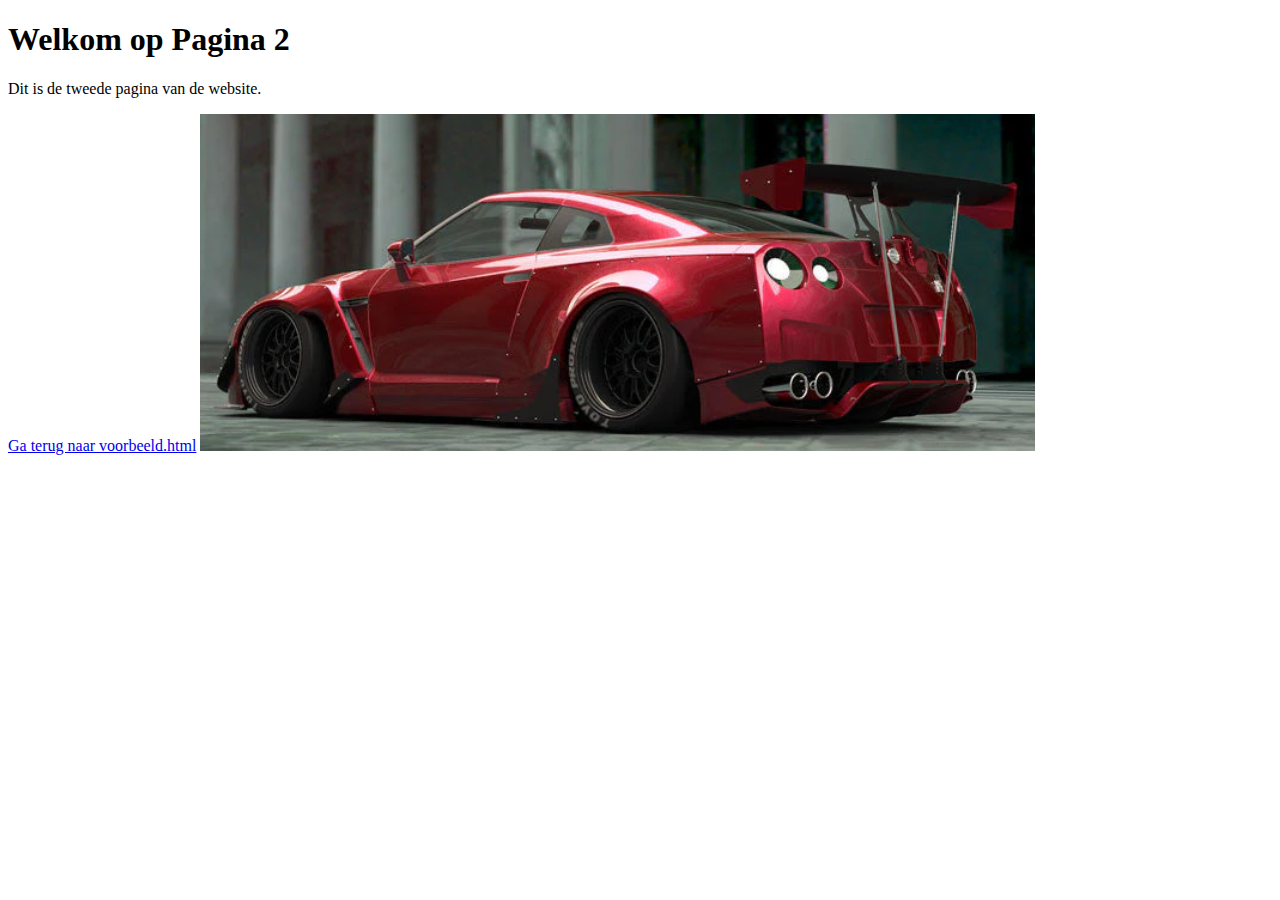
<file: Web_Essentials/lessen/les-24-09/page2.html>
<!DOCTYPE html>
<html lang="en">

<head>
    <meta charset="UTF-8">
    <meta name="viewport" content="width=device-width, initial-scale=1.0">
    <title>Pagina 2</title>
</head>

<body>
    <h1>Welkom op Pagina 2</h1>
    <p>Dit is de tweede pagina van de website.</p>
    <a href="voorbeeld.html">Ga terug naar voorbeeld.html</a>
    <img src="imgs/Screenshot 2025-09-24 140156.png" alt="R35 afbeelding">
    <!-- <a href="imgs/Screenshot 2025-09-24 140156.png">De afbeelding in aparte tab</a> -->
    <!--Hierboven zijn afbeeldingen toegevoegd en een afbeelding in commentaar geplaatst-->
</body>

</html>
</file>
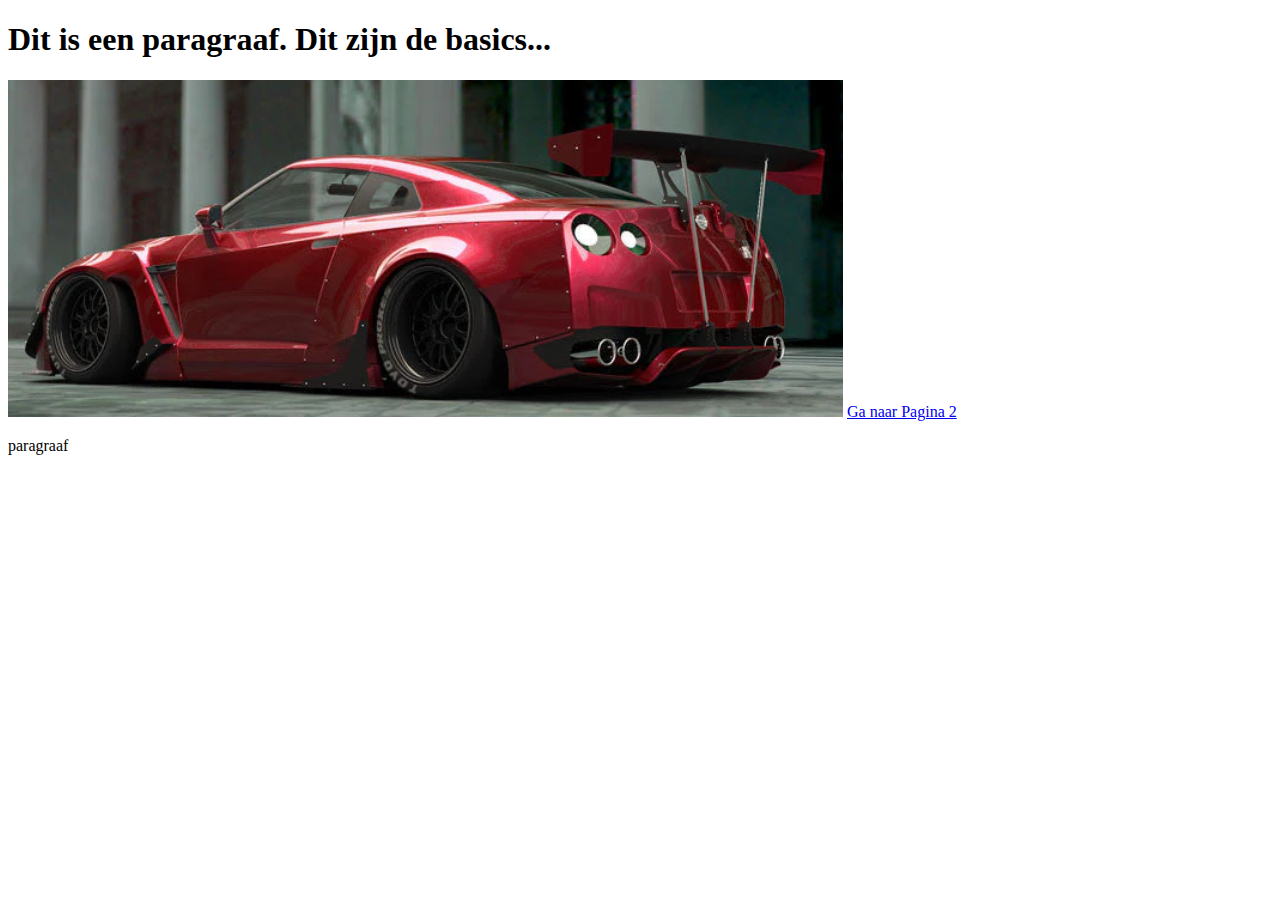
<file: Web_Essentials/lessen/les-24-09/voorbeeld.html>
<!DOCTYPE html>
<html lang="en">

<head>
    <meta charset="UTF-8">
    <meta name="viewport" content="width=device-width, initial-scale=1.0">
    <title>Les: 24-09</title>
</head>

<body>
    <h1>Dit is een paragraaf. Dit zijn de basics...</h1>
    <img src="imgs/Screenshot 2025-09-24 140156.png" alt="De afbeelding is niet geladen">
    <a href="page2.html" target="_blank">Ga naar Pagina 2</a>
    <p class="main-article" id="par">paragraaf</p>

</body>

</html>
</file>
